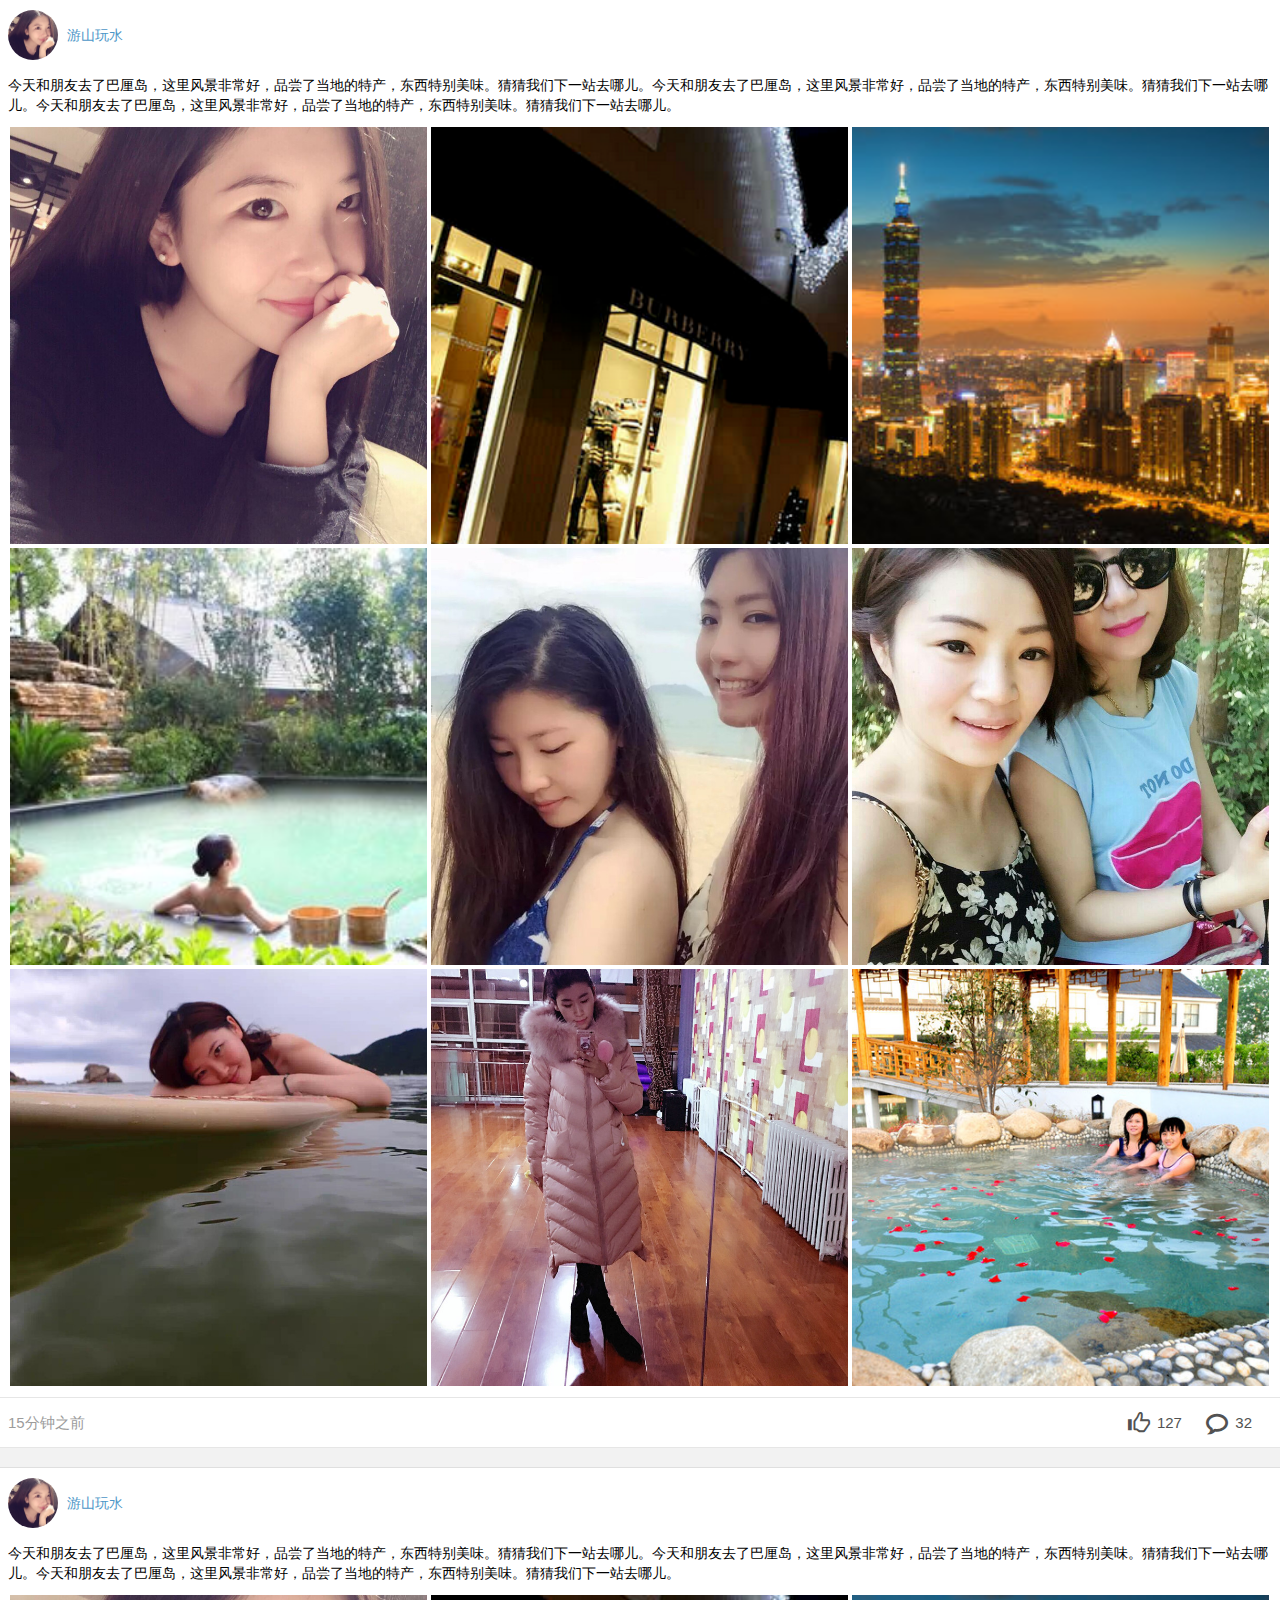
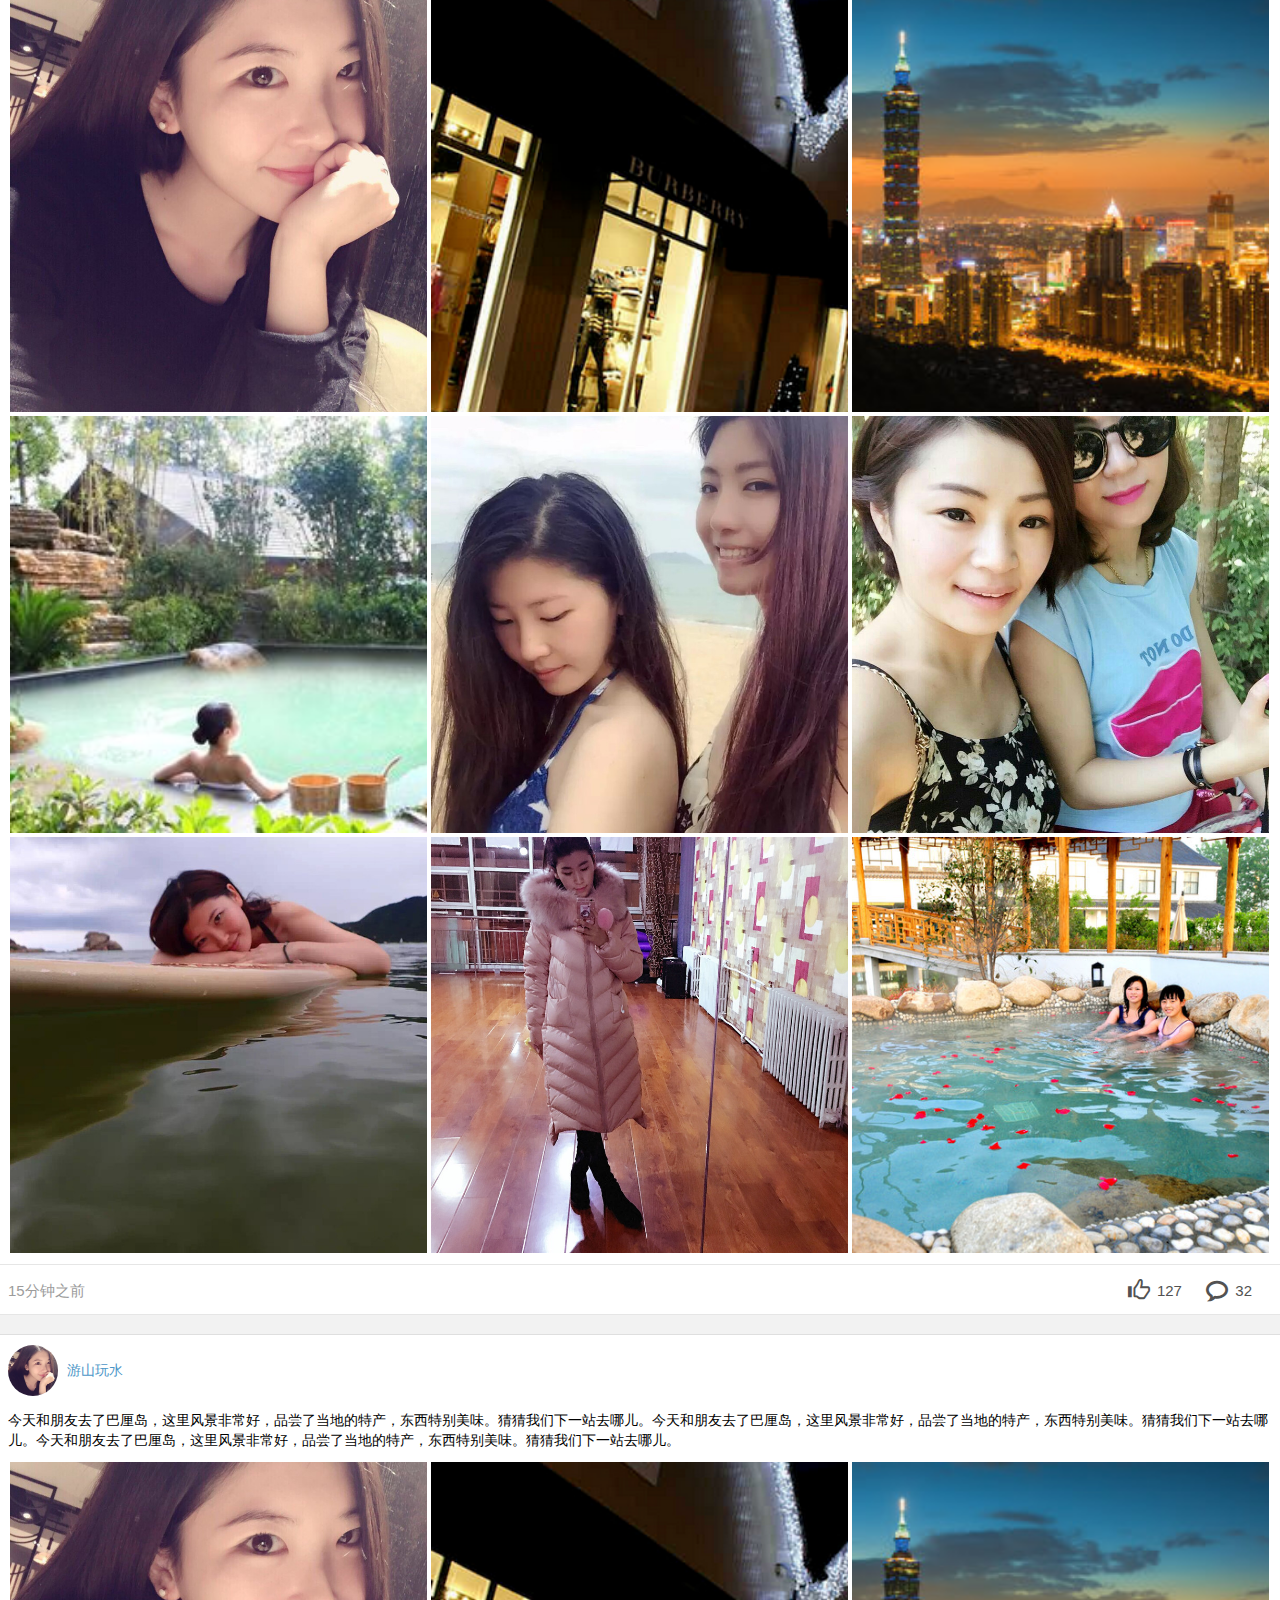
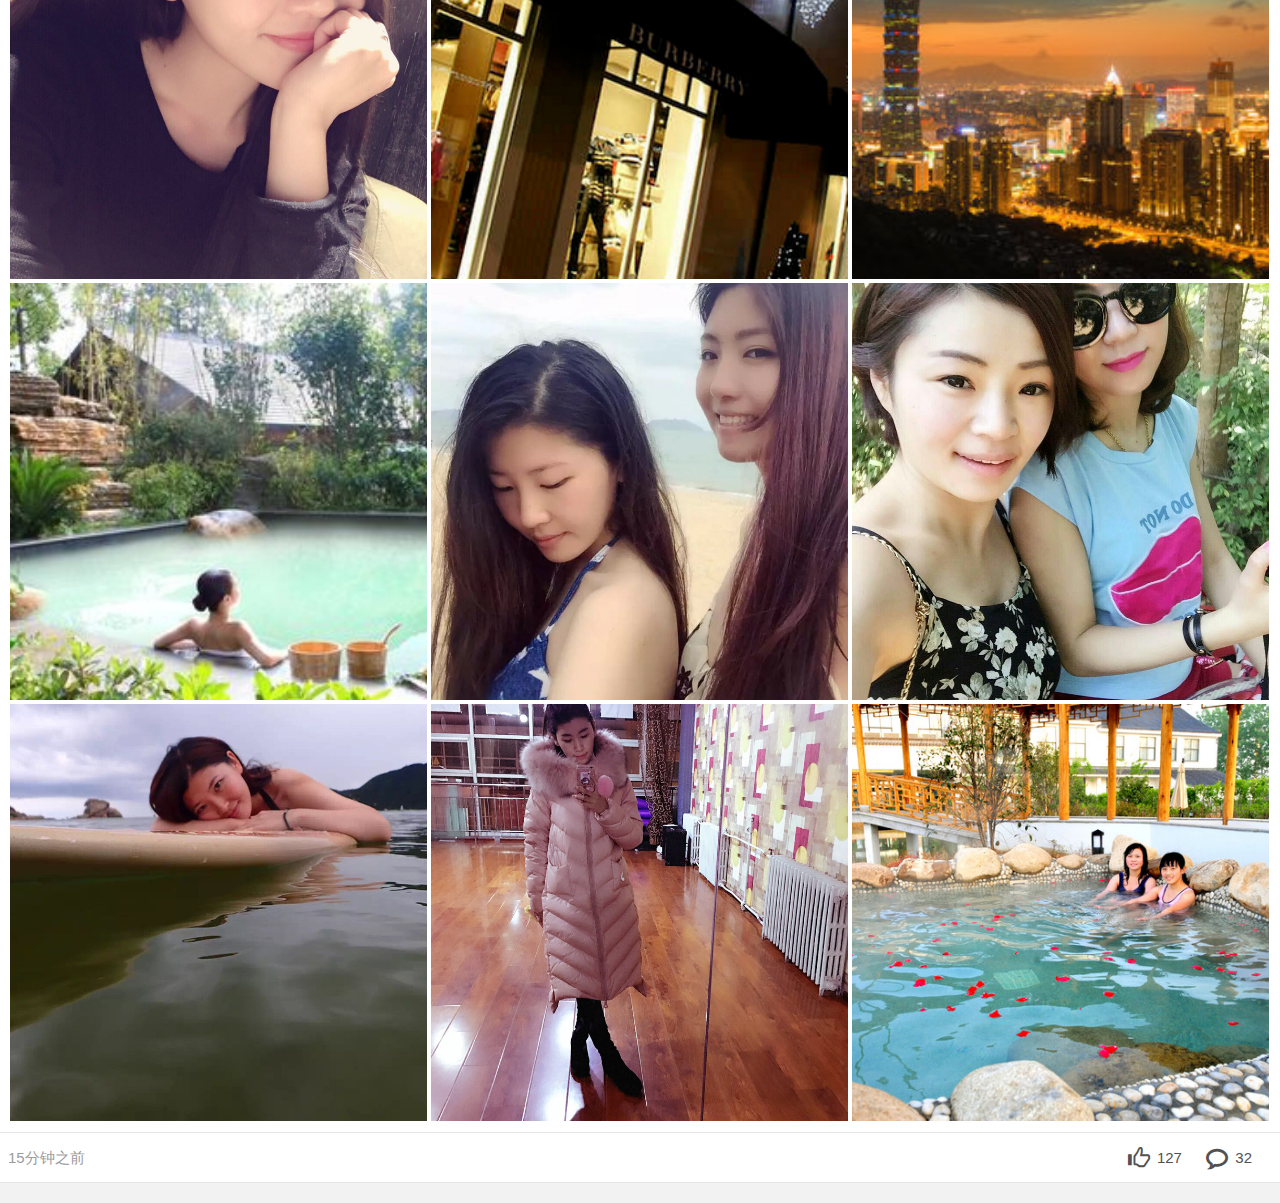
<file: page/index/index.html>
<!DOCTYPE html>
<html lang="en">
<head>
	<meta charset="UTF-8">
	<title>Document</title>
	<meta name="viewport" id="viewport" content="width=device-width,initial-scale=1.0, minimum-scale=1.0, maximum-scale=1.0, user-scalable=no">
	<link rel="stylesheet" type="text/css" href="../../css/style.css">
	<link rel="stylesheet" type="text/css" href="../../css/index/index.css">
</head>
<body style="background-color: #F2F2F2">
	<div class="row line-top content">
		<div class="content1 row">
			<a class="user left">
				<img src="../../img/index/cache/human.png" class="img round">
				<div class="nickname">
					<span>游山玩水</span>
				</div>
			</a>
		</div>
		<div class="content2">
			<p>今天和朋友去了巴厘岛，这里风景非常好，品尝了当地的特产，东西特别美味。猜猜我们下一站去哪儿。今天和朋友去了巴厘岛，这里风景非常好，品尝了当地的特产，东西特别美味。猜猜我们下一站去哪儿。今天和朋友去了巴厘岛，这里风景非常好，品尝了当地的特产，东西特别美味。猜猜我们下一站去哪儿。</p>
		</div>
		<div class="content3">
			<ul class="figure-list">
				<li>
					<div style="background-image:url('../../img/index/cache/1.png')">
					</div>
				</li>
				<li>
					<div style="background-image:url('../../img/index/cache/2.png')">
					</div>
				</li>
				<li>
					<div style="background-image:url('../../img/index/cache/3.png')">
					</div>
				</li>
				<li>
					<div style="background-image:url('../../img/index/cache/4.png')">
					</div>
				</li>
				<li>
					<div style="background-image:url('../../img/index/cache/5.png')">
					</div>
				</li>
				<li>
					<div style="background-image:url('../../img/index/cache/6.png')">
					</div>
				</li>
				<li>
					<div style="background-image:url('../../img/index/cache/7.png')">
					</div>
				</li>
				<li>
					<div style="background-image:url('../../img/index/cache/8.png')">
					</div>
				</li>
				<li>
					<div style="background-image:url('../../img/index/cache/9.png')">
					</div>
				</li>
			</ul>
		</div>
		<div class="row content4 line-top">
			<div class="left text-center"><span class="text">15分钟之前</span></div>
			<div class="text-center right">
				<a href="javascript:void(0)">
					<span class="text glyphicon glyphicon-thumbs-up icon"></span>
					<span class="text">127</span>
				</a>
				<a href="./detail.html">
					<span class="text icon-bubble2 icon"></span>
					<span class="text">32</span>
				</a>
			</div>
		</div>
		<div class="line-top"></div>
	</div>

	<div class="row line-top content">
		<div class="content1 row">
			<a class="user left">
				<img src="../../img/index/cache/human.png" class="img round">
				<div class="nickname">
					<span>游山玩水</span>
				</div>
			</a>
		</div>
		<div class="content2">
			<p>今天和朋友去了巴厘岛，这里风景非常好，品尝了当地的特产，东西特别美味。猜猜我们下一站去哪儿。今天和朋友去了巴厘岛，这里风景非常好，品尝了当地的特产，东西特别美味。猜猜我们下一站去哪儿。今天和朋友去了巴厘岛，这里风景非常好，品尝了当地的特产，东西特别美味。猜猜我们下一站去哪儿。</p>
		</div>
		<div class="content3">
			<ul class="figure-list">
				<li>
					<div style="background-image:url('../../img/index/cache/1.png')">
					</div>
				</li>
				<li>
					<div style="background-image:url('../../img/index/cache/2.png')">
					</div>
				</li>
				<li>
					<div style="background-image:url('../../img/index/cache/3.png')">
					</div>
				</li>
				<li>
					<div style="background-image:url('../../img/index/cache/4.png')">
					</div>
				</li>
				<li>
					<div style="background-image:url('../../img/index/cache/5.png')">
					</div>
				</li>
				<li>
					<div style="background-image:url('../../img/index/cache/6.png')">
					</div>
				</li>
				<li>
					<div style="background-image:url('../../img/index/cache/7.png')">
					</div>
				</li>
				<li>
					<div style="background-image:url('../../img/index/cache/8.png')">
					</div>
				</li>
				<li>
					<div style="background-image:url('../../img/index/cache/9.png')">
					</div>
				</li>
			</ul>
		</div>
		<div class="row content4 line-top">
			<div class="left text-center"><span class="text">15分钟之前</span></div>
			<div class="text-center right">
				<a href="javascript:void(0)">
					<span class="text glyphicon glyphicon-thumbs-up icon"></span>
					<span class="text">127</span>
				</a>
				<a href="./detail.html">
					<span class="text icon-bubble2 icon"></span>
					<span class="text">32</span>
				</a>
			</div>
		</div>
		<div class="line-top"></div>
	</div>

	<div class="row line-top content">
		<div class="content1 row">
			<a class="user left">
				<img src="../../img/index/cache/human.png" class="img round">
				<div class="nickname">
					<span>游山玩水</span>
				</div>
			</a>
		</div>
		<div class="content2">
			<p>今天和朋友去了巴厘岛，这里风景非常好，品尝了当地的特产，东西特别美味。猜猜我们下一站去哪儿。今天和朋友去了巴厘岛，这里风景非常好，品尝了当地的特产，东西特别美味。猜猜我们下一站去哪儿。今天和朋友去了巴厘岛，这里风景非常好，品尝了当地的特产，东西特别美味。猜猜我们下一站去哪儿。</p>
		</div>
		<div class="content3">
			<ul class="figure-list">
				<li>
					<div style="background-image:url('../../img/index/cache/1.png')">
					</div>
				</li>
				<li>
					<div style="background-image:url('../../img/index/cache/2.png')">
					</div>
				</li>
				<li>
					<div style="background-image:url('../../img/index/cache/3.png')">
					</div>
				</li>
				<li>
					<div style="background-image:url('../../img/index/cache/4.png')">
					</div>
				</li>
				<li>
					<div style="background-image:url('../../img/index/cache/5.png')">
					</div>
				</li>
				<li>
					<div style="background-image:url('../../img/index/cache/6.png')">
					</div>
				</li>
				<li>
					<div style="background-image:url('../../img/index/cache/7.png')">
					</div>
				</li>
				<li>
					<div style="background-image:url('../../img/index/cache/8.png')">
					</div>
				</li>
				<li>
					<div style="background-image:url('../../img/index/cache/9.png')">
					</div>
				</li>
			</ul>
		</div>
		<div class="row content4 line-top">
			<div class="left text-center"><span class="text">15分钟之前</span></div>
			<div class="text-center right">
				<a href="javascript:void(0)">
					<span class="text glyphicon glyphicon-thumbs-up icon"></span>
					<span class="text">127</span>
				</a>
				<a href="./detail.html">
					<span class="text icon-bubble2 icon"></span>
					<span class="text">32</span>
				</a>
			</div>
		</div>
		<div class="line-top"></div>
	</div>
</body>
</html>
</file>
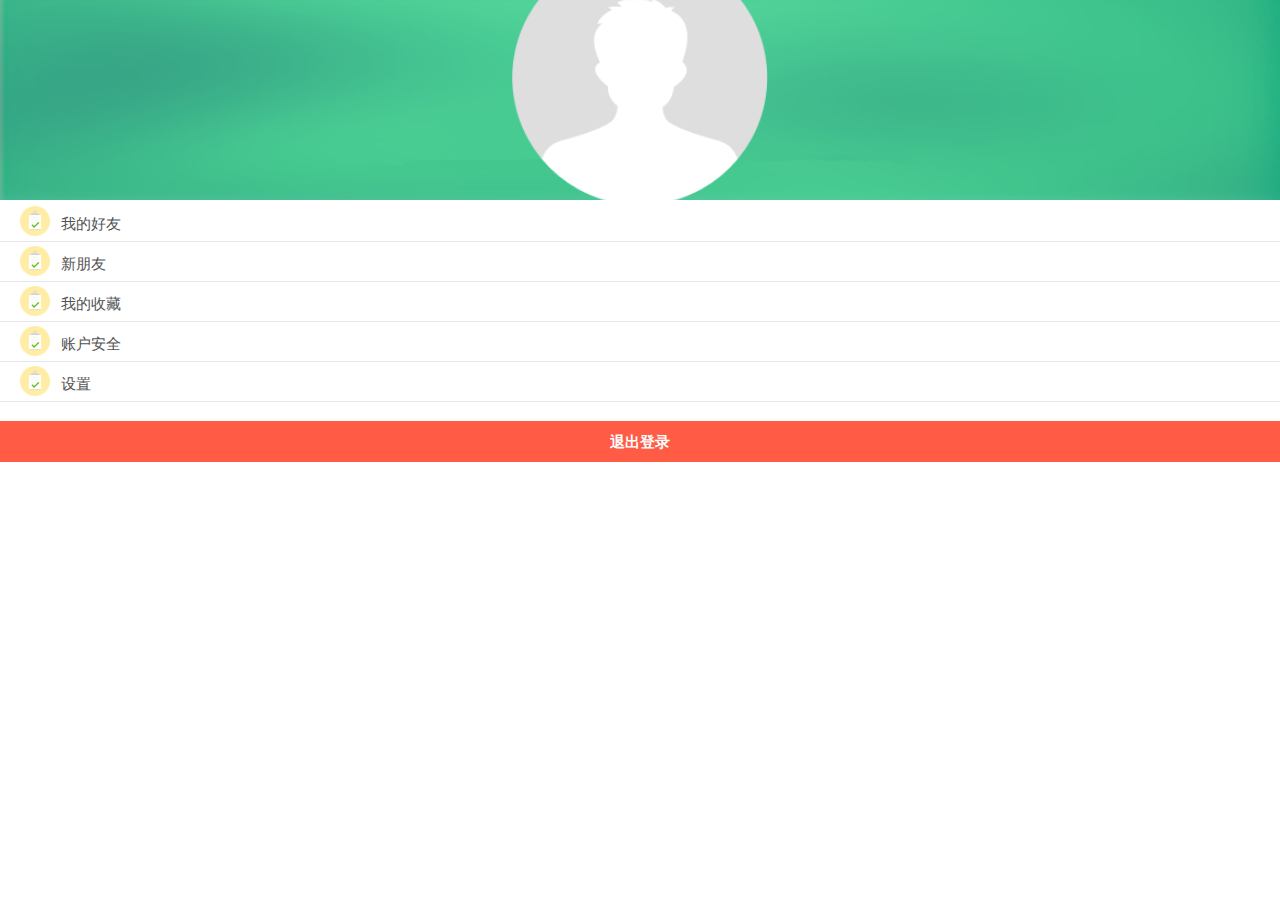
<file: page/mine/index.html>
<!DOCTYPE html>
<html lang="en">
<head>
	<meta charset="UTF-8">
	<title>Document</title>
	<meta http-equiv="pragma" content="no-cache">
	<meta http-equiv="cache-control" content="no-cache">
	<meta http-equiv="expires" content="0">
	<meta name="format-detection" content="telephone=no">
	<meta name="viewport" id="viewport" content="width=device-width,initial-scale=1.0, minimum-scale=1.0, maximum-scale=1.0, user-scalable=no">
	<link rel="stylesheet" type="text/css" href="../../css/style.css">
	<link rel="stylesheet" type="text/css" href="../../css/mine/index.css">
</head>
<body>
	<div class="top width img-line">
		<img src="../../img/mine/bk.png" class="width bk">
		<div class="head">
			<a href="./login.html" class="highlight-none">
				<img src="../../img/mine/human.png" class="img">
			</a>
			<p>点击登录，体验更多精彩</p>
		</div>
	</div>
	<div class="column">
		<ul class="nav">
			<li class="line-bottom">
				<img src="../../img/mine/order.png">
				<a href="##" class="text-center"><span class="text">我的好友</span></a>
			</li>
			<li class="line-bottom">
				<img src="../../img/mine/order.png">
				<a href="##" class="text-center"><span class="text">新朋友</span></a>
			</li>
			<li class="line-bottom">
				<img src="../../img/mine/order.png">
				<a href="##" class="text-center"><span class="text">我的收藏</span></a>
			</li>
			<li class="line-bottom">
				<img src="../../img/mine/order.png">
				<a href="##" class="text-center"><span class="text">账户安全</span></a>
			</li>
			<li class="line-bottom">
				<img src="../../img/mine/order.png">
				<a href="##" class="text-center"><span class="text">设置</span></a>
			</li>
		</ul>
	</div>
	<div class="loginout width">
		退出登录
	</div>
</body>
	<script type="text/javascript">
		document.body.addEventListener('touchstart', function () { }); 
	</script>
</html>
</file>
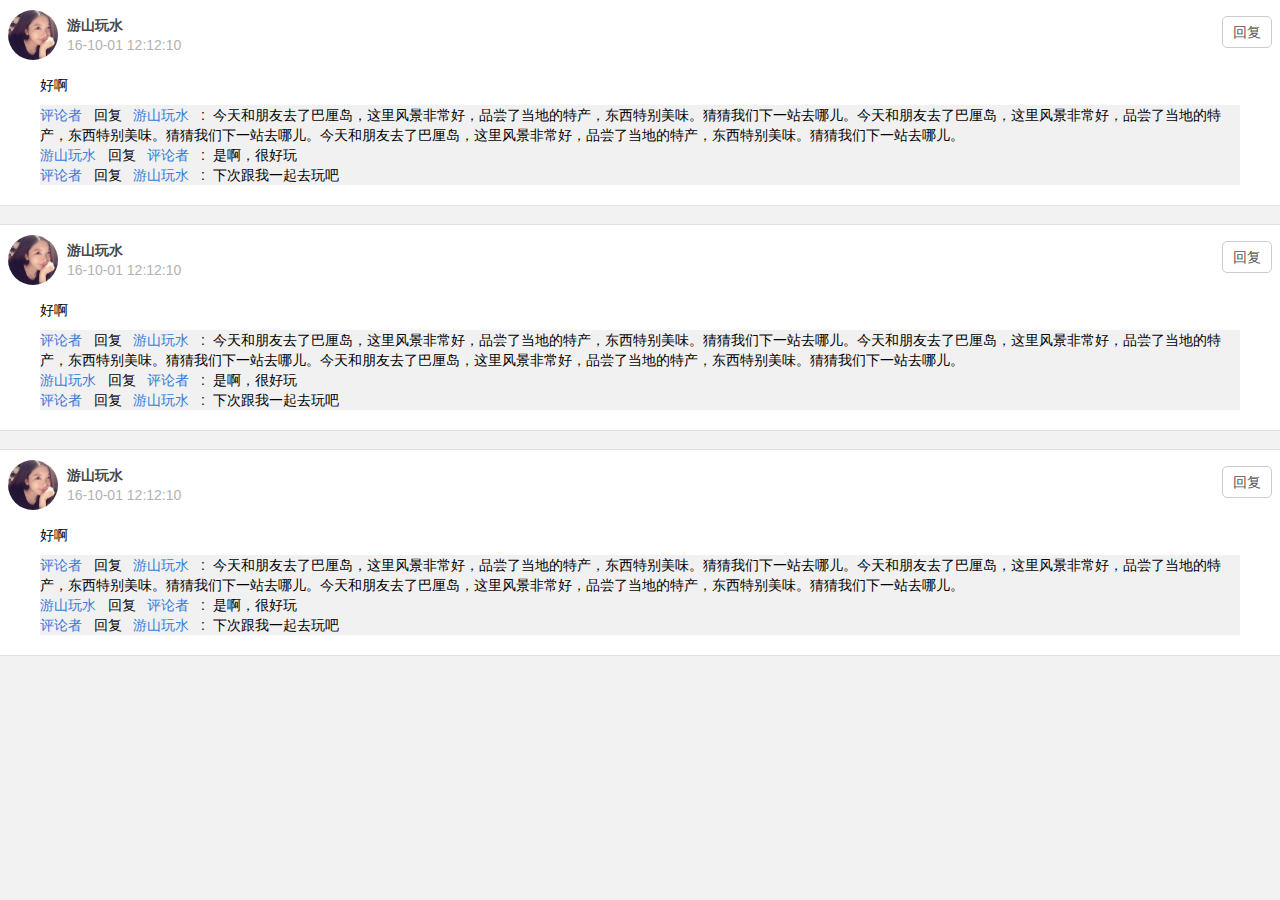
<file: page/news/index.html>
<!DOCTYPE html>
<html lang="en">
<head>
	<meta charset="UTF-8">
	<title>Document</title>
	<meta name="viewport" id="viewport" content="width=device-width,initial-scale=1.0, minimum-scale=1.0, maximum-scale=1.0, user-scalable=no">
	<link rel="stylesheet" type="text/css" href="../../css/style.css">
	<link rel="stylesheet" type="text/css" href="../../css/index/index.css">
	<link rel="stylesheet" type="text/css" href="../../css/news/index.css">
</head>
<body style="background-color: #F2F2F2">
	<div class="row line-top content">
		<div class="content1 row">
			<a class="user left">
				<img src="../../img/index/cache/human.png" class="img round">
				<div class="nickname">
					<span>
						<name>游山玩水</name>
						<br>
						<time>16-10-01&nbsp;12:12:10</time>
					</span>
				</div>
			</a>
			<a class="right huifu">
				回复
			</a>
		</div>
		<div class="content2">
			<p>
				好啊
			</p>
			<div class="child-pinglun">
				<div class="row">
					<a href="javascript:void(0)">评论者</a>
					&nbsp;&nbsp;回复&nbsp;&nbsp;
					<a href="javascript:void(0)">游山玩水</a>
					&nbsp;&nbsp;:&nbsp;&nbsp;今天和朋友去了巴厘岛，这里风景非常好，品尝了当地的特产，东西特别美味。猜猜我们下一站去哪儿。今天和朋友去了巴厘岛，这里风景非常好，品尝了当地的特产，东西特别美味。猜猜我们下一站去哪儿。今天和朋友去了巴厘岛，这里风景非常好，品尝了当地的特产，东西特别美味。猜猜我们下一站去哪儿。
				</div>
				<div class="row">
					<a href="javascript:void(0)">游山玩水</a>
					&nbsp;&nbsp;回复&nbsp;&nbsp;
					<a href="javascript:void(0)">评论者</a>
					&nbsp;&nbsp;:&nbsp;&nbsp;是啊，很好玩
				</div>
				<div class="row">
					<a href="javascript:void(0)">评论者</a>
					&nbsp;&nbsp;回复&nbsp;&nbsp;
					<a href="javascript:void(0)">游山玩水</a>
					&nbsp;&nbsp;:&nbsp;&nbsp;下次跟我一起去玩吧
				</div>
			</div>
		</div>
	</div>
	<div class="line-bottom fg"></div>

	<div class="row line-top content">
		<div class="content1 row">
			<a class="user left">
				<img src="../../img/index/cache/human.png" class="img round">
				<div class="nickname">
					<span>
						<name>游山玩水</name>
						<br>
						<time>16-10-01&nbsp;12:12:10</time>
					</span>
				</div>
			</a>
			<a class="right huifu">
				回复
			</a>
		</div>
		<div class="content2">
			<p>
				好啊
			</p>
			<div class="child-pinglun">
				<div class="row">
					<a href="javascript:void(0)">评论者</a>
					&nbsp;&nbsp;回复&nbsp;&nbsp;
					<a href="javascript:void(0)">游山玩水</a>
					&nbsp;&nbsp;:&nbsp;&nbsp;今天和朋友去了巴厘岛，这里风景非常好，品尝了当地的特产，东西特别美味。猜猜我们下一站去哪儿。今天和朋友去了巴厘岛，这里风景非常好，品尝了当地的特产，东西特别美味。猜猜我们下一站去哪儿。今天和朋友去了巴厘岛，这里风景非常好，品尝了当地的特产，东西特别美味。猜猜我们下一站去哪儿。
				</div>
				<div class="row">
					<a href="javascript:void(0)">游山玩水</a>
					&nbsp;&nbsp;回复&nbsp;&nbsp;
					<a href="javascript:void(0)">评论者</a>
					&nbsp;&nbsp;:&nbsp;&nbsp;是啊，很好玩
				</div>
				<div class="row">
					<a href="javascript:void(0)">评论者</a>
					&nbsp;&nbsp;回复&nbsp;&nbsp;
					<a href="javascript:void(0)">游山玩水</a>
					&nbsp;&nbsp;:&nbsp;&nbsp;下次跟我一起去玩吧
				</div>
			</div>
		</div>
	</div>
	<div class="line-bottom fg"></div>

	<div class="row line-top content">
		<div class="content1 row">
			<a class="user left">
				<img src="../../img/index/cache/human.png" class="img round">
				<div class="nickname">
					<span>
						<name>游山玩水</name>
						<br>
						<time>16-10-01&nbsp;12:12:10</time>
					</span>
				</div>
			</a>
			<a class="right huifu">
				回复
			</a>
		</div>
		<div class="content2">
			<p>
				好啊
			</p>
			<div class="child-pinglun">
				<div class="row">
					<a href="javascript:void(0)">评论者</a>
					&nbsp;&nbsp;回复&nbsp;&nbsp;
					<a href="javascript:void(0)">游山玩水</a>
					&nbsp;&nbsp;:&nbsp;&nbsp;今天和朋友去了巴厘岛，这里风景非常好，品尝了当地的特产，东西特别美味。猜猜我们下一站去哪儿。今天和朋友去了巴厘岛，这里风景非常好，品尝了当地的特产，东西特别美味。猜猜我们下一站去哪儿。今天和朋友去了巴厘岛，这里风景非常好，品尝了当地的特产，东西特别美味。猜猜我们下一站去哪儿。
				</div>
				<div class="row">
					<a href="javascript:void(0)">游山玩水</a>
					&nbsp;&nbsp;回复&nbsp;&nbsp;
					<a href="javascript:void(0)">评论者</a>
					&nbsp;&nbsp;:&nbsp;&nbsp;是啊，很好玩
				</div>
				<div class="row">
					<a href="javascript:void(0)">评论者</a>
					&nbsp;&nbsp;回复&nbsp;&nbsp;
					<a href="javascript:void(0)">游山玩水</a>
					&nbsp;&nbsp;:&nbsp;&nbsp;下次跟我一起去玩吧
				</div>
			</div>
		</div>
	</div>
	<div class="line-bottom fg"></div>
</body>
</html>
</file>
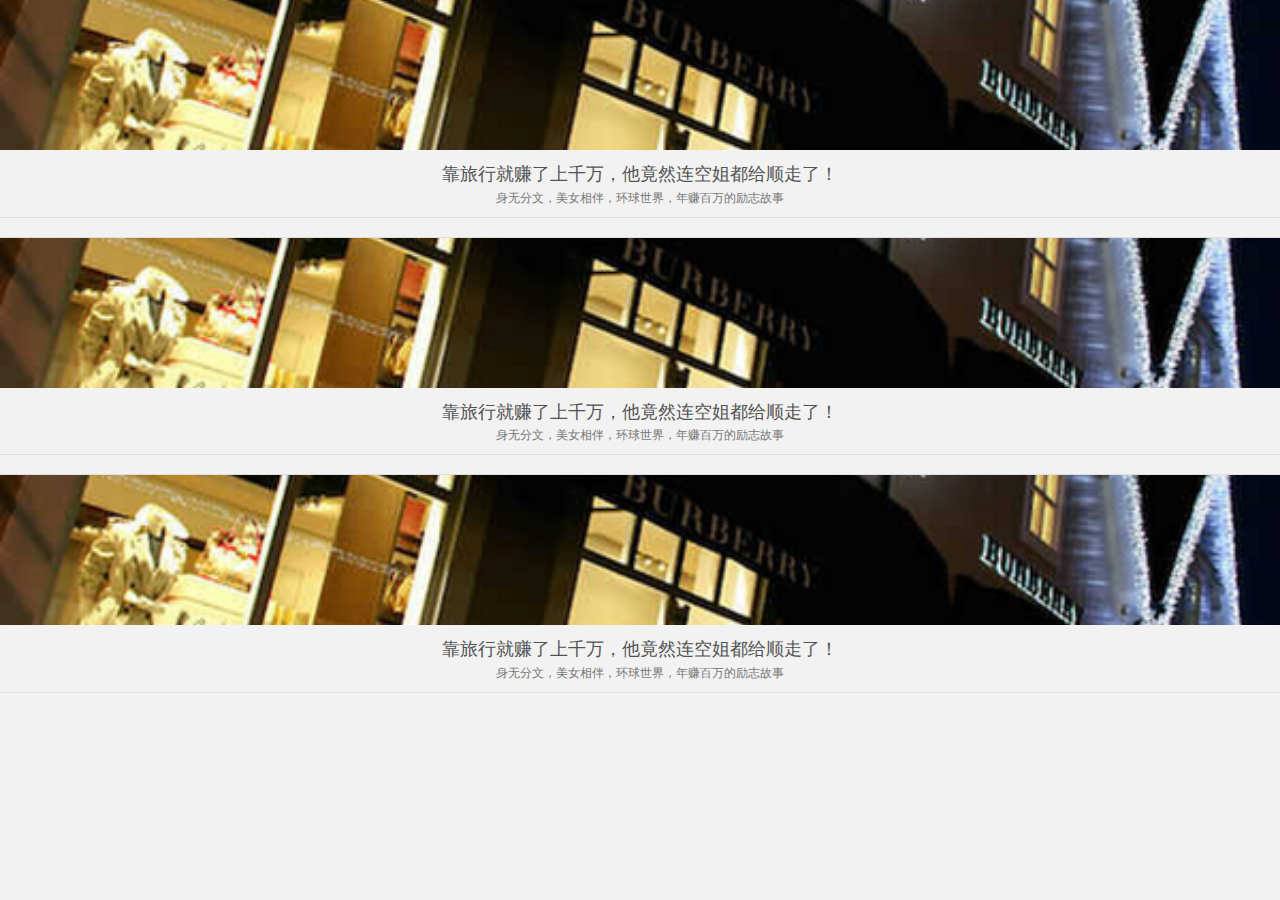
<file: page/zixun/index.html>
<!DOCTYPE html>
<html lang="en">
<head>
	<meta charset="UTF-8">
	<title>Document</title>
	<meta name="viewport" id="viewport" content="width=device-width,initial-scale=1.0, minimum-scale=1.0, maximum-scale=1.0, user-scalable=no">
	<link rel="stylesheet" type="text/css" href="../../css/style.css">
	<link rel="stylesheet" type="text/css" href="../../css/zixun/index.css">
</head>
<body style="background-color: #F2F2F2">
	<a href="./content.html" class="row content line-top">
		<div class="title-img" style="background-image: url('../../img/zixun/cache/1.png');"></div>
		<h4 class="title">靠旅行就赚了上千万，他竟然连空姐都给顺走了！<small>
		<p>身无分文，美女相伴，环球世界，年赚百万的励志故事</p></small></h4>
		<div class="line-top"></div>
	</a>

	<a href="./content.html" class="row content line-top">
		<div class="title-img" style="background-image: url('../../img/zixun/cache/1.png');"></div>
		<h4 class="title">靠旅行就赚了上千万，他竟然连空姐都给顺走了！<small>
		<p>身无分文，美女相伴，环球世界，年赚百万的励志故事</p></small></h4>
		<div class="line-top"></div>
	</a>

	<a href="./content.html" class="row content line-top">
		<div class="title-img" style="background-image: url('../../img/zixun/cache/1.png');"></div>
		<h4 class="title">靠旅行就赚了上千万，他竟然连空姐都给顺走了！<small>
		<p>身无分文，美女相伴，环球世界，年赚百万的励志故事</p></small></h4>
		<div class="line-top"></div>
	</a>
</body>
</html>
</file>
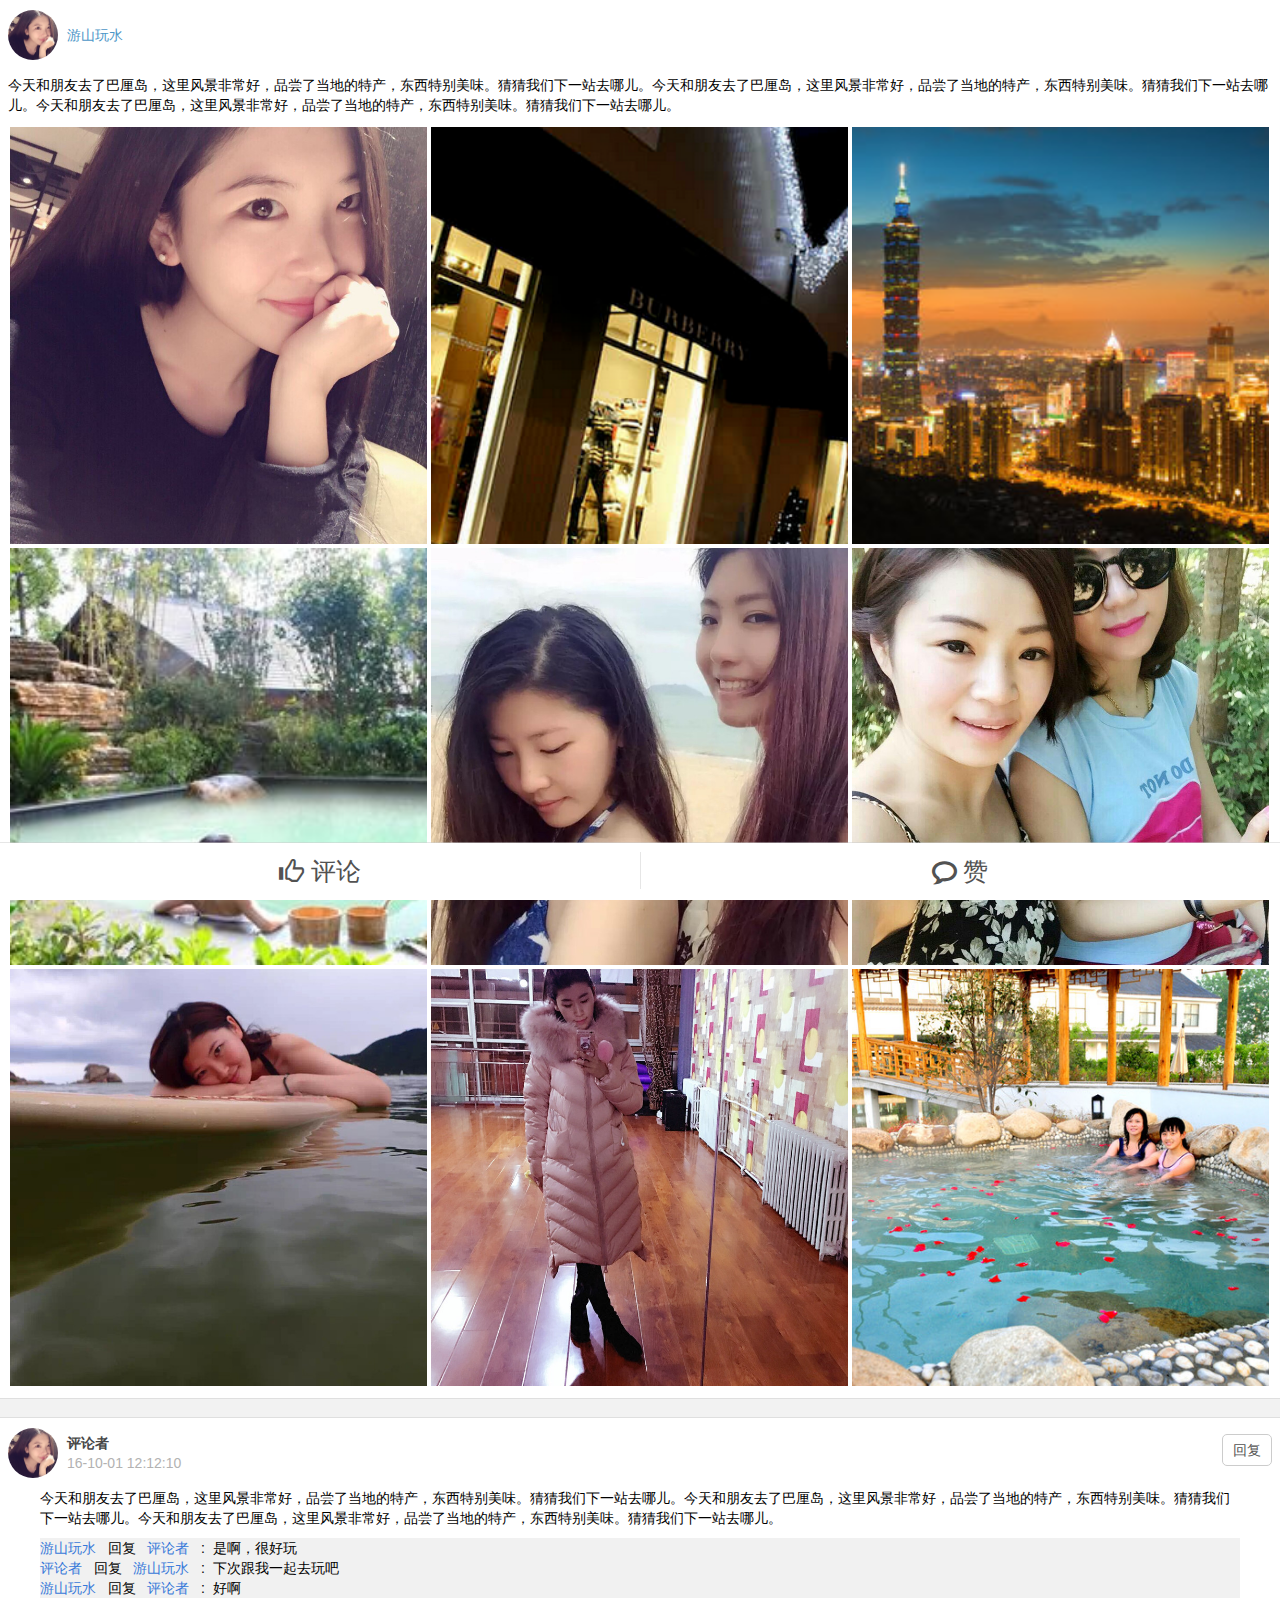
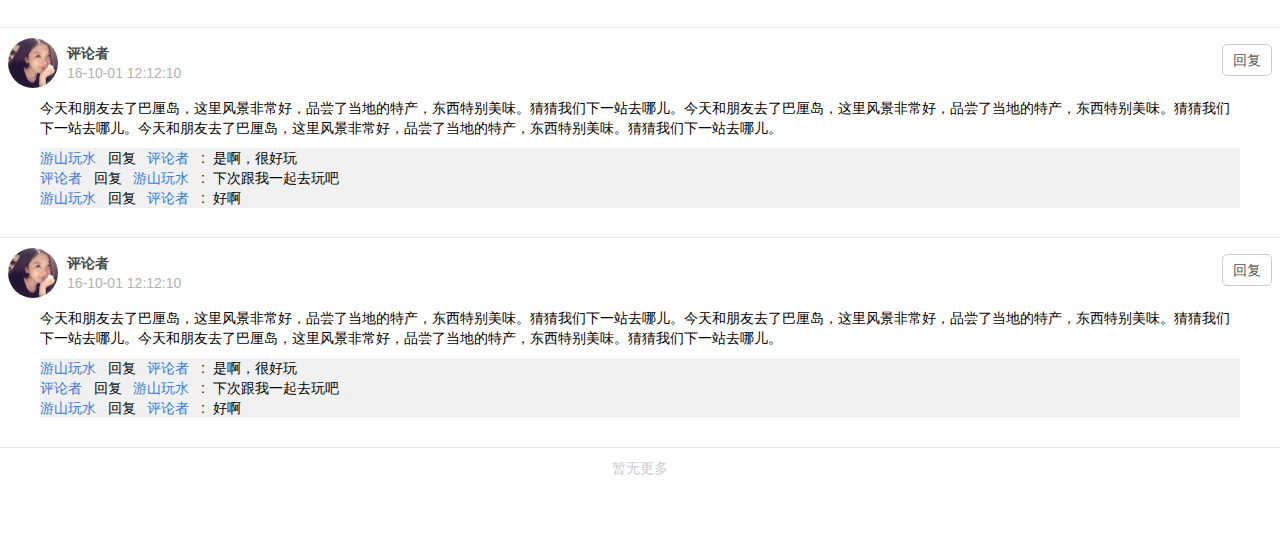
<file: page/index/detail.html>
<!DOCTYPE html>
<html lang="en">
<head>
	<meta charset="UTF-8">
	<title>Document</title>
	<meta name="viewport" id="viewport" content="width=device-width,initial-scale=1.0, minimum-scale=1.0, maximum-scale=1.0, user-scalable=no">
	<link rel="stylesheet" type="text/css" href="../../css/style.css">
	<link rel="stylesheet" type="text/css" href="../../css/index/index.css">
	<link rel="stylesheet" type="text/css" href="../../css/index/detail.css"></head>
<body style="background-color: #F2F2F2">
	<div class="row line-bottom content">
		<div class="content1 row">
			<a class="user left">
				<img src="../../img/index/cache/human.png" class="img round">
				<div class="nickname">
					<span>游山玩水</span>
				</div>
			</a>
		</div>
		<div class="content2">
			<p>
				今天和朋友去了巴厘岛，这里风景非常好，品尝了当地的特产，东西特别美味。猜猜我们下一站去哪儿。今天和朋友去了巴厘岛，这里风景非常好，品尝了当地的特产，东西特别美味。猜猜我们下一站去哪儿。今天和朋友去了巴厘岛，这里风景非常好，品尝了当地的特产，东西特别美味。猜猜我们下一站去哪儿。
			</p>
		</div>
		<div class="content3">
			<ul class="figure-list">
				<li>
					<div style="background-image:url('../../img/index/cache/1.png')"></div>
				</li>
				<li>
					<div style="background-image:url('../../img/index/cache/2.png')"></div>
				</li>
				<li>
					<div style="background-image:url('../../img/index/cache/3.png')"></div>
				</li>
				<li>
					<div style="background-image:url('../../img/index/cache/4.png')"></div>
				</li>
				<li>
					<div style="background-image:url('../../img/index/cache/5.png')"></div>
				</li>
				<li>
					<div style="background-image:url('../../img/index/cache/6.png')"></div>
				</li>
				<li>
					<div style="background-image:url('../../img/index/cache/7.png')"></div>
				</li>
				<li>
					<div style="background-image:url('../../img/index/cache/8.png')"></div>
				</li>
				<li>
					<div style="background-image:url('../../img/index/cache/9.png')"></div>
				</li>
			</ul>
		</div>
	</div>
	<div class="row line-top pinglun-column">
		<div class="content1 row">
			<a class="user left">
				<img src="../../img/index/cache/human.png" class="img round">
				<div class="nickname">
					<span>
						<name>评论者</name>
						<br>
						<time>16-10-01&nbsp;12:12:10</time>
					</span>
				</div>
			</a>
			<a href="javascript:void(0)" class="right huifu">回复</a>
		</div>
		<div class="pinglun">
			<p>
				今天和朋友去了巴厘岛，这里风景非常好，品尝了当地的特产，东西特别美味。猜猜我们下一站去哪儿。今天和朋友去了巴厘岛，这里风景非常好，品尝了当地的特产，东西特别美味。猜猜我们下一站去哪儿。今天和朋友去了巴厘岛，这里风景非常好，品尝了当地的特产，东西特别美味。猜猜我们下一站去哪儿。
			</p>
			<div class="child-pinglun">
				<div class="row">
					<a href="javascript:void(0)">游山玩水</a>
					&nbsp;&nbsp;回复&nbsp;&nbsp;
					<a href="javascript:void(0)">评论者</a>
					&nbsp;&nbsp;:&nbsp;&nbsp;是啊，很好玩
				</div>
				<div class="row">
					<a href="javascript:void(0)">评论者</a>
					&nbsp;&nbsp;回复&nbsp;&nbsp;
					<a href="javascript:void(0)">游山玩水</a>
					&nbsp;&nbsp;:&nbsp;&nbsp;下次跟我一起去玩吧
				</div>
				<div class="row">
					<a href="javascript:void(0)">游山玩水</a>
					&nbsp;&nbsp;回复&nbsp;&nbsp;
					<a href="javascript:void(0)">评论者</a>
					&nbsp;&nbsp;:&nbsp;&nbsp;好啊
				</div>
			</div>
		</div>
	</div>
	<div class="row line-top pinglun-column">
		<div class="content1 row">
			<a class="user left">
				<img src="../../img/index/cache/human.png" class="img round">
				<div class="nickname">
					<span>
						<name>评论者</name>
						<br>
						<time>16-10-01&nbsp;12:12:10</time>
					</span>
				</div>
			</a>
			<a href="javascript:void(0)" class="right huifu">回复</a>
		</div>
		<div class="pinglun">
			<p>
				今天和朋友去了巴厘岛，这里风景非常好，品尝了当地的特产，东西特别美味。猜猜我们下一站去哪儿。今天和朋友去了巴厘岛，这里风景非常好，品尝了当地的特产，东西特别美味。猜猜我们下一站去哪儿。今天和朋友去了巴厘岛，这里风景非常好，品尝了当地的特产，东西特别美味。猜猜我们下一站去哪儿。
			</p>
			<div class="child-pinglun">
				<div class="row">
					<a href="javascript:void(0)">游山玩水</a>
					&nbsp;&nbsp;回复&nbsp;&nbsp;
					<a href="javascript:void(0)">评论者</a>
					&nbsp;&nbsp;:&nbsp;&nbsp;是啊，很好玩
				</div>
				<div class="row">
					<a href="javascript:void(0)">评论者</a>
					&nbsp;&nbsp;回复&nbsp;&nbsp;
					<a href="javascript:void(0)">游山玩水</a>
					&nbsp;&nbsp;:&nbsp;&nbsp;下次跟我一起去玩吧
				</div>
				<div class="row">
					<a href="javascript:void(0)">游山玩水</a>
					&nbsp;&nbsp;回复&nbsp;&nbsp;
					<a href="javascript:void(0)">评论者</a>
					&nbsp;&nbsp;:&nbsp;&nbsp;好啊
				</div>
			</div>
		</div>
	</div>
	<div class="row line-top pinglun-column">
		<div class="content1 row">
			<a class="user left">
				<img src="../../img/index/cache/human.png" class="img round">
				<div class="nickname">
					<span>
						<name>评论者</name>
						<br>
						<time>16-10-01&nbsp;12:12:10</time>
					</span>
				</div>
			</a>
			<a href="javascript:void(0)" class="right huifu">回复</a>
		</div>
		<div class="pinglun">
			<p>
				今天和朋友去了巴厘岛，这里风景非常好，品尝了当地的特产，东西特别美味。猜猜我们下一站去哪儿。今天和朋友去了巴厘岛，这里风景非常好，品尝了当地的特产，东西特别美味。猜猜我们下一站去哪儿。今天和朋友去了巴厘岛，这里风景非常好，品尝了当地的特产，东西特别美味。猜猜我们下一站去哪儿。
			</p>
			<div class="child-pinglun">
				<div class="row">
					<a href="javascript:void(0)">游山玩水</a>
					&nbsp;&nbsp;回复&nbsp;&nbsp;
					<a href="javascript:void(0)">评论者</a>
					&nbsp;&nbsp;:&nbsp;&nbsp;是啊，很好玩
				</div>
				<div class="row">
					<a href="javascript:void(0)">评论者</a>
					&nbsp;&nbsp;回复&nbsp;&nbsp;
					<a href="javascript:void(0)">游山玩水</a>
					&nbsp;&nbsp;:&nbsp;&nbsp;下次跟我一起去玩吧
				</div>
				<div class="row">
					<a href="javascript:void(0)">游山玩水</a>
					&nbsp;&nbsp;回复&nbsp;&nbsp;
					<a href="javascript:void(0)">评论者</a>
					&nbsp;&nbsp;:&nbsp;&nbsp;好啊
				</div>
			</div>
		</div>
	</div>
	<div class="pre-bottom row line-top">暂无更多</div>
	<div class="bottom row line-top">
		<a href="javascript:void(0)" class="col-5">
			<span class="text glyphicon glyphicon-thumbs-up icon"></span>
			<span class="text">评论</span>
		</a>
		<a href="javascript:void(0)" class="col-5 line-left">
			<span class="text icon-bubble2 icon"></span>
			<span class="text">赞</span>
		</a>
	</div>
</body>
</html>
</file>
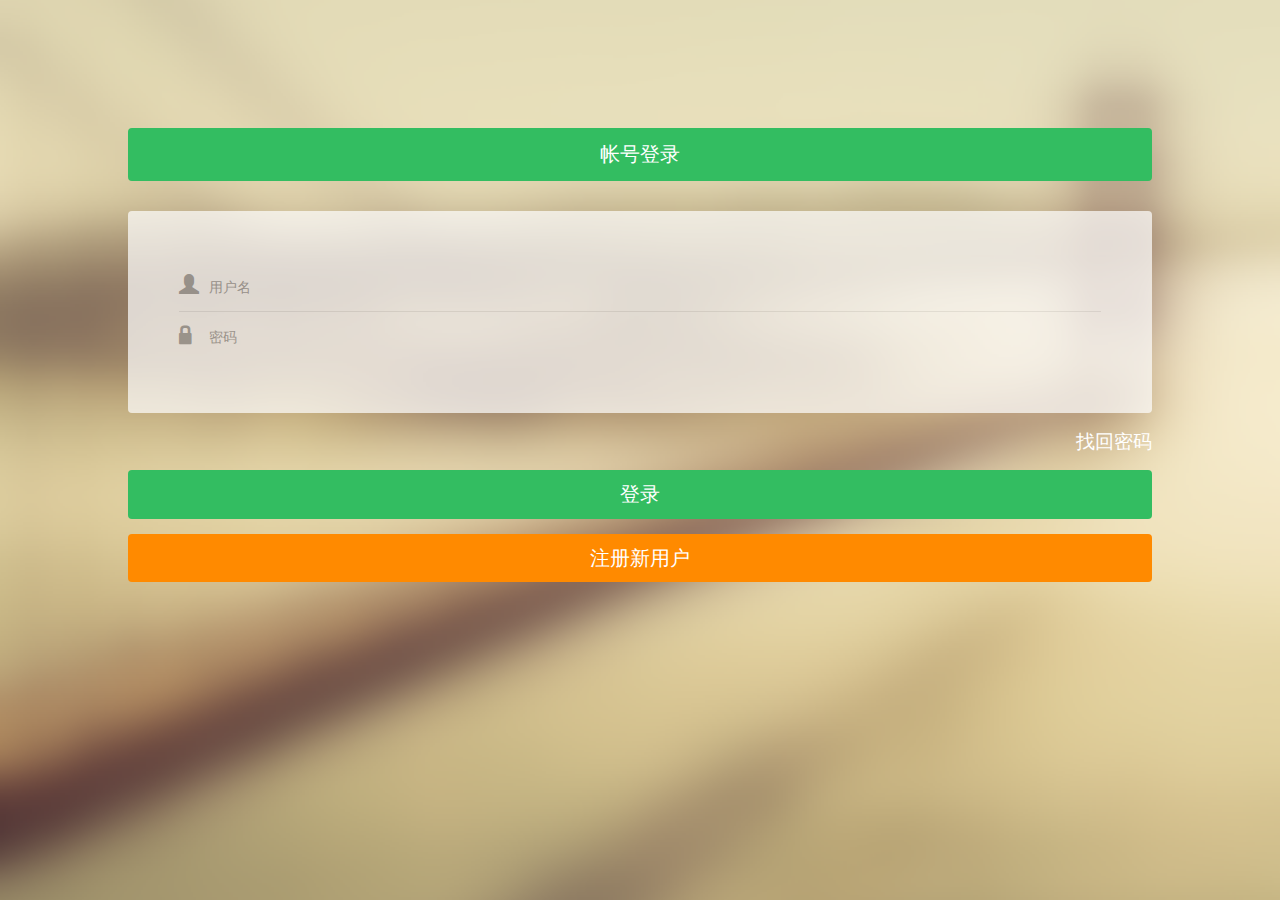
<file: page/mine/login.html>
<!DOCTYPE html>
<html lang="en">
<head>
	<meta charset="UTF-8">
	<title>用户登录</title>
	<meta http-equiv="pragma" content="no-cache">
	<meta http-equiv="cache-control" content="no-cache">
	<meta http-equiv="expires" content="0">
	<meta name="format-detection" content="telephone=no">
	<meta name="viewport" id="viewport" content="width=device-width,initial-scale=1.0, minimum-scale=1.0, maximum-scale=1.0, user-scalable=no">
	<link rel="stylesheet" type="text/css" href="../../css/style.css">
	<link rel="stylesheet" type="text/css" href="../../css/mine/login.css">
</head>
<body>
	<div class="contain width">
		<div class="select width">
			<div class="width zhanghao selected">帐号登录</div>
			<!-- <div class="col-5 dongtai">动态密码登录</div> -->
		</div>
		<div class="form">
			<form action="">
				<div class="form-bk">
					<div class="form-group row">
						<input type="text" class="form-control input-border-none" placeholder="用户名">
						<span class="glyphicon glyphicon-user icon"></span>
					</div>
					<div class="line-top width"></div>
					<div class="form-group row">
						<input type="password" class="form-control input-border-none" placeholder="密码">
						<span class="icon-lock icon"></span>
					</div>
				</div>
				<div class="form-group row">
					<a href="##" class="find">找回密码</a>
				</div>
				<div class="form-group row">
					<input type="submit" class="form-control input-border-none" value="登录">
				</div>
				<div class="form-group row">
					<input type="button" class="form-control input-border-none add" value="注册新用户">
				</div>
			</form>
		</div>
	</div>
</body>
	<script type="text/javascript">
		document.body.addEventListener('touchstart', function () { }); 
	</script>
</html>
</file>
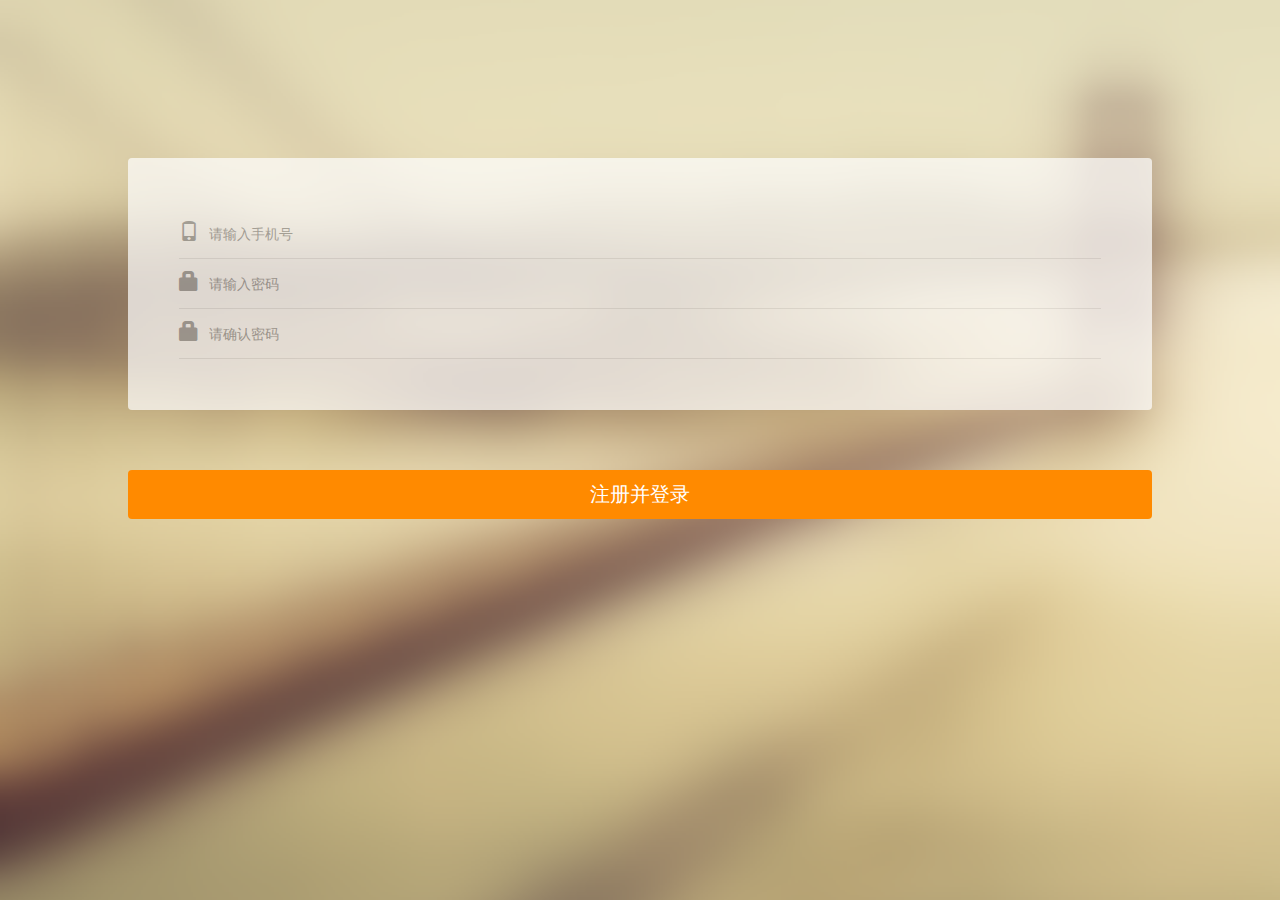
<file: page/mine/register.html>
<!DOCTYPE html>
<html lang="en">
<head>
	<meta charset="UTF-8">
	<title>用户登录</title>
	<meta http-equiv="pragma" content="no-cache">
	<meta http-equiv="cache-control" content="no-cache">
	<meta http-equiv="expires" content="0">
	<meta name="format-detection" content="telephone=no">
	<meta name="viewport" id="viewport" content="width=device-width,initial-scale=1.0, minimum-scale=1.0, maximum-scale=1.0, user-scalable=no">
	<link rel="stylesheet" type="text/css" href="../../css/style.css">
	<link rel="stylesheet" type="text/css" href="../../css/mine/login.css"></head>
<body>
	<div class="contain width">
		<div class="form">
			<form action="">
				<div class="form-bk">
					<div class="form-group row">
						<input type="text" class="form-control input-border-none" placeholder="请输入手机号">
						<span class="glyphicon glyphicon-phone icon"></span>
					</div>
					<div class="line-top width"></div>
					<div class="form-group row">
						<input type="password" class="form-control input-border-none" placeholder="请输入密码">
						<span class="glyphicon glyphicon-lock icon"></span>
					</div>
					<div class="line-top width"></div>
					<div class="form-group row">
						<input type="password" class="form-control input-border-none" placeholder="请确认密码">
						<span class="glyphicon glyphicon-lock icon"></span>
					</div>
					<div class="line-top width"></div>
				</div>
				<div class="form-group row" style="margin-top: 60px;">
					<input type="button" class="form-control input-border-none add" value="注册并登录">
				</div>
			</form>
		</div>
	</div>
</body>
	<script type="text/javascript">
		document.body.addEventListener('touchstart', function () { }); 
	</script>
</html>
</file>
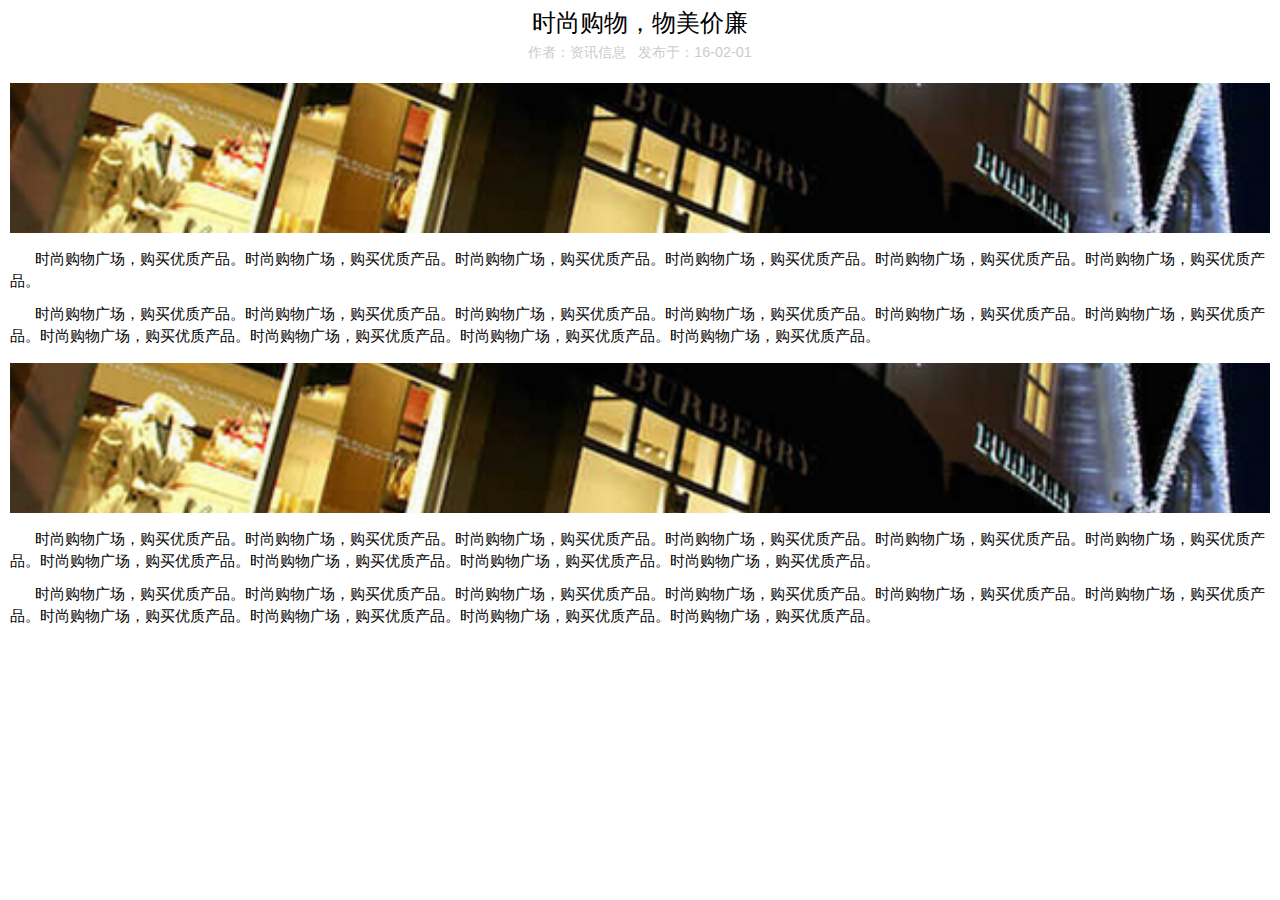
<file: page/zixun/content.html>
<!DOCTYPE html>
<html lang="en">
<head>
	<meta charset="UTF-8">
	<title>Document</title>
	<meta name="viewport" id="viewport" content="width=device-width,initial-scale=1.0, minimum-scale=1.0, maximum-scale=1.0, user-scalable=no">
	<link rel="stylesheet" type="text/css" href="../../css/style.css">
	<link rel="stylesheet" type="text/css" href="../../css/zixun/content.css">
</head>
<body>
	<div class="content">
		<h3 class="title">时尚购物，物美价廉<br><small>作者：资讯信息&nbsp;&nbsp;&nbsp;发布于：16-02-01</small></h3>
		<div class="img" style="background-image: url('../../img/zixun/cache/1.png');"></div>
		<p>&nbsp;&nbsp;&nbsp;&nbsp;&nbsp;&nbsp;时尚购物广场，购买优质产品。时尚购物广场，购买优质产品。时尚购物广场，购买优质产品。时尚购物广场，购买优质产品。时尚购物广场，购买优质产品。时尚购物广场，购买优质产品。</p>
		<p>&nbsp;&nbsp;&nbsp;&nbsp;&nbsp;&nbsp;时尚购物广场，购买优质产品。时尚购物广场，购买优质产品。时尚购物广场，购买优质产品。时尚购物广场，购买优质产品。时尚购物广场，购买优质产品。时尚购物广场，购买优质产品。时尚购物广场，购买优质产品。时尚购物广场，购买优质产品。时尚购物广场，购买优质产品。时尚购物广场，购买优质产品。</p>
		<div class="img" style="background-image: url('../../img/zixun/cache/1.png');"></div>
		<p>&nbsp;&nbsp;&nbsp;&nbsp;&nbsp;&nbsp;时尚购物广场，购买优质产品。时尚购物广场，购买优质产品。时尚购物广场，购买优质产品。时尚购物广场，购买优质产品。时尚购物广场，购买优质产品。时尚购物广场，购买优质产品。时尚购物广场，购买优质产品。时尚购物广场，购买优质产品。时尚购物广场，购买优质产品。时尚购物广场，购买优质产品。</p>
		<p>&nbsp;&nbsp;&nbsp;&nbsp;&nbsp;&nbsp;时尚购物广场，购买优质产品。时尚购物广场，购买优质产品。时尚购物广场，购买优质产品。时尚购物广场，购买优质产品。时尚购物广场，购买优质产品。时尚购物广场，购买优质产品。时尚购物广场，购买优质产品。时尚购物广场，购买优质产品。时尚购物广场，购买优质产品。时尚购物广场，购买优质产品。</p>
	</div>
</body>
</html>
</file>
<file: css/style.css>
@charset "UTF-8";
@import url("../fonts/icomoon/style.css");

.alert:before, .container:before, .form-group:before, .nav:before, .progress:before, .row:before, .alert:after, .container:after, .form-group:after, .nav:after, .progress:after, .row:after {
	display: table;
	content: "";
	clear: both
}
.alert {
	width: 100%;
	padding: 15px;
	border-radius: 4px;
	border: 1px solid transparent;
	position: relative
}
.alert-close {
	position: absolute;
	top: 3px;
	right: 6px;
	cursor: pointer
}
.alert-red {
	color: #a94442;
	background-color: #f2dede;
	border-color: #ebccd1
}
.alert-green {
	color: #3c763d;
	background-color: #dff0d8;
	border-color: #d6e9c6
}
.alert-blue {
	color: #31708f;
	background-color: #d9edf7;
	border-color: #bce8f1
}
.alert-yellow {
	color: #8a6d3b;
	background-color: #fcf8e3;
	border-color: #faebcc
}
.breadcrumb {
	padding: 8px 15px;
	list-style: none;
	background-color: #f5f5f5;
	border-radius: 4px
}
.breadcrumb li {
	display: inline-block
}
.breadcrumb li + li:before {
	padding: 0 5px;
	color: #ccc;
	content: "/"
}
.breadcrumb .active {
	color: #999
}
.btn {
	display: inline-block;
	padding: 6px 12px;
	margin-bottom: 0;
	font-size: 14px;
	font-weight: normal;
	line-height: 1.42857143;
	text-align: center;
	white-space: nowrap;
	vertical-align: middle;
	-ms-touch-action: manipulation;
	cursor: pointer;
	-webkit-user-select: none;
	-moz-user-select: none;
	-ms-user-select: none;
	user-select: none;
	background-image: none;
	border: 1px solid transparent;
	border-radius: 4px
}
.btn:focus, .btn:active:focus, .btn.active:focus, .btn.focus, .btn:active.focus, .btn.active.focus {
	outline: thin dotted;
	outline: 5px auto -webkit-focus-ring-color;
	outline-offset: -2px
}
.btn:focus, .btn.focus {
	color: #333;
	text-decoration: none
}
.btn:active, .btn.active {
	background-image: none;
	outline: 0;
	-webkit-box-shadow: inset 0 3px 5px rgba(0, 0, 0, 0.125);
	box-shadow: inset 0 3px 5px rgba(0, 0, 0, 0.125)
}
.btn.disabled, .btn[disabled], fieldset[disabled] .btn {
	pointer-events: none;
	cursor: not-allowed;
	filter: alpha(opacity=65);
	-webkit-box-shadow: none;
	box-shadow: none;
	opacity: .65
}
.btn-default {
	color: #333;
	background-color: #fff;
	border-color: #ccc
}
.btn-default:focus, .btn-default .focus, .btn-default:active, .btn-default .active {
	color: #333;
	background-color: #e6e6e6;
	border-color: #adadad;
	background-image: none
}
.btn-default .disabled, .disabled .btn-default:active, .disabled .btn-default:focus, .btn-default[disabled], .btn-default[disabled] .btn-default:active, .btn-default[disabled] .btn-default:focus {
	background-color: #fff;
	border-color: #ccc
}
.btn-primary {
	color: #fff;
	background-color: #337ab7;
	border-color: #2e6da4
}
.btn-primary:focus, .btn-primary .focus, .btn-primary:active, .btn-primary .active {
	color: #fff;
	background-color: #286090;
	border-color: #204d74;
	background-image: none
}
.btn-primary[disabled], .btn-primary[disabled] .btn-primary:active, .btn-primary[disabled] .btn-primary:focus {
	background-color: #337ab7;
	border-color: #2e6da4
}
.btn-yellow {
	color: #fff;
	background-color: #f0ad4e;
	border-color: #f0ad4e
}
.btn-yellow:focus, .btn-yellow .focus, .btn-yellow:active, .btn-yellow .active {
	color: #fff;
	background-color: #eea236;
	border-color: #eea236;
	background-image: none
}
.btn-group .btn:not(:first-child):not(:last-child), .btn-group button:not(:first-child):not(:last-child) {
	border-radius: 0;
	border-right-width: 0px
}
.btn-group .btn:last-child, .btn-group button:last-child {
	border-top-left-radius: 0px;
	border-bottom-left-radius: 0px
}
.btn-group .btn:first-child, .btn-group button:first-child {
	border-top-right-radius: 0px;
	border-bottom-right-radius: 0px;
	border-right-width: 0px
}
.btn-group .btn, .btn-group button {
	display: block;
	float: left
}
.btn-group-justified, .group-justified {
	display: table;
	width: 100%;
	table-layout: fixed;
	border-collapse: separate
}
.btn-group-justified .justified, .btn-group-justified .btn, .btn-group-justified .btn-group, .group-justified .justified, .group-justified .btn, .group-justified .btn-group {
	display: table-cell;
	float: none;
	width: 100%
}
.alert:before, .container:before, .form-group:before, .nav:before, .progress:before, .row:before, .alert:after, .container:after, .form-group:after, .nav:after, .progress:after, .row:after {
	display: table;
	content: "";
	clear: both
}
@media all and (min-width:768px) {
	.container {
		margin: 0px auto 0px auto;
		width: 750px
	}
}
@media all and (min-width:992px) {
	.container {
		margin: 0px auto 0px auto;
		width: 970px
	}
}
@media all and (min-width:1200px) {
	.container {
		margin: 0px auto 0px auto;
		width: 1170px
	}
}
.dropdown {
	position: relative
}
.dropdown-menu {
	position: absolute;
	top: 100%;
	left: 0;
	z-index: 1000;
	float: left;
	min-width: 160px;
	padding: 5px 0;
	margin: 2px 0 0;
	font-size: 14px;
	text-align: left;
	list-style: none;
	background-color: #fff;
	-webkit-background-clip: padding-box;
	background-clip: padding-box;
	border: 1px solid #ccc;
	border: 1px solid rgba(0, 0, 0, 0.15);
	border-radius: 4px;
	-webkit-box-shadow: 0 6px 12px rgba(0, 0, 0, 0.175);
	box-shadow: 1px 2px 10px rgba(0, 0, 0, 0.175)
}
.dropdown-menu a {
	display: block;
	padding: 5px 10px 5px 10px
}
.dropdown-menu .divider {
	height: 1px;
	background-color: #ccc;
	margin: 5px 0px 5px 0px
}
.dropdown-header {
	display: block;
	padding: 5px 0px 5px 10px;
	font-size: 12px;
	line-height: 1.42857143;
	color: #999
}
.file {
	position: relative;
	cursor: default
}
.file input[type="file"] {
	position: absolute;
	top: 0px;
	left: 0px;
	height: 100%;
	width: 100%;
	opacity: 0;
	z-index: 10
}
.alert:before, .container:before, .form-group:before, .nav:before, .progress:before, .row:before, .alert:after, .container:after, .form-group:after, .nav:after, .progress:after, .row:after {
	display: table;
	content: "";
	clear: both
}
.form .form-control, .form-horizontal .form-control {
	width: 100%;
	height: 34px;
	padding: 6px 12px;
	font-size: 14px;
	line-height: 1.42857143;
	color: #555;
	display: block;
	background-image: none;
	border: 1px solid #ccc;
	border-radius: 4px;
	-webkit-box-shadow: inset 0 1px 1px rgba(0, 0, 0, 0.075);
	box-shadow: inset 0 1px 1px rgba(0, 0, 0, 0.075);
	-webkit-transition: border-color ease-in-out .15s, -webkit-box-shadow ease-in-out .15s;
	-o-transition: border-color ease-in-out .15s, box-shadow ease-in-out .15s;
	transition: border-color ease-in-out .15s, box-shadow ease-in-out .15s
}
.form .form-control:focus, .form-horizontal .form-control:focus {
	border-color: #66afe9;
	outline: 0;
	-webkit-box-shadow: inset 0 1px 1px rgba(0, 0, 0, 0.075), 0 0 8px rgba(102, 175, 233, 0.6);
	box-shadow: inset 0 1px 1px rgba(0, 0, 0, 0.075), 0 0 8px rgba(102, 175, 233, 0.6)
}
.form-horizontal .control-label {
	padding-top: 7px;
	text-align: right
}
@media (min-width:768px) {
	.form-horizontal .control-label {
		margin-bottom: 0
	}
}
.form-group {
	margin-bottom: 5px
}
.form-group .help {
	color: #666666
}
.radio, .checkbox {
	position: relative;
	display: block
}
.radio, .checkbox-inline, .radio-inline, .checkbox {
	margin-top: 7px
}
.radio label, .checkbox-inline label, .radio-inline label, .checkbox label {
	min-height: 20px;
	padding-left: 20px;
	margin-bottom: 0;
	font-weight: normal;
	cursor: pointer
}
.radio input[type="radio"], .radio-inline input[type="radio"], .checkbox input[type="checkbox"], .checkbox-inline input[type="checkbox"] {
	position: absolute;
	margin-top: 4px;
	margin-left: -20px
}
.has-success .form-control {
	border-color: #3c763d;
	-webkit-box-shadow: inset 0 1px 1px rgba(0, 0, 0, 0.075);
	box-shadow: inset 0 1px 1px rgba(0, 0, 0, 0.075)
}
.has-success .form-control:focus {
	border-color: #2b542c;
	-webkit-box-shadow: inset 0 1px 1px rgba(0, 0, 0, 0.075), 0 0 6px #67b168;
	box-shadow: inset 0 1px 1px rgba(0, 0, 0, 0.075), 0 0 6px #67b168
}
.has-success-span {
	color: #3c763d
}
.has-error .form-control {
	border-color: #a94442;
	-webkit-box-shadow: inset 0 1px 1px rgba(0, 0, 0, 0.075);
	box-shadow: inset 0 1px 1px rgba(0, 0, 0, 0.075)
}
.has-error .form-control:focus {
	border-color: #843534;
	-webkit-box-shadow: inset 0 1px 1px rgba(0, 0, 0, 0.075), 0 0 6px #ce8483;
	box-shadow: inset 0 1px 1px rgba(0, 0, 0, 0.075), 0 0 6px #ce8483
}
.has-error-span {
	color: #a94442
}
.has-feedback .form-control {
	padding-right: 30px
}
.has-feedback .form-control-feedback {
	top: 9px
}
.form-control-feedback {
	position: absolute;
	right: 15px;
	z-index: 2;
	display: block;
	width: 34px;
	height: 34px;
	line-height: 34px;
	text-align: center;
	pointer-events: none
}
.help-inline {
	padding-top: 7px
}
.help-inline span {
	margin-left: -25px;
	color: red;
	font-size: 13px;
	font-weight: 600
}
.help-inline font {
	font-size: 17px
}
.flex {
	display: -webkit-box;
	display: -moz-box;
	display: -ms-flexbox;
	display: -webkit-flex;
	display: flex
}
.flex-1 {
	-webkit-box-flex: 1;
	-moz-box-flex: 1;
	-ms-flex: 1;
	flex: 1
}
.flex-2 {
	-webkit-box-flex: 2;
	-moz-box-flex: 2;
	-ms-flex: 2;
	flex: 2
}
.img-line {
	line-height: 0.7
}
@font-face {
	font-family: 'Glyphicons Halflings';
	src: url("../fonts/glyphicons-halflings-regular.eot");
	src: url("../fonts/glyphicons-halflings-regular.eot?#iefix") format("embedded-opentype"), url("../fonts/glyphicons-halflings-regular.woff") format("woff"), url("../fonts/glyphicons-halflings-regular.ttf") format("truetype"), url("../fonts/glyphicons-halflings-regular.svg#glyphicons_halflingsregular") format("svg")
}
.glyphicon {
	display: inline-block;
	font-family: 'Glyphicons Halflings';
	font-style: normal;
	font-weight: normal;
	line-height: 1;
	-webkit-font-smoothing: antialiased;
	-moz-osx-font-smoothing: grayscale
}
.glyphicon-asterisk:before {
	content: "\2a"
}
.glyphicon-plus:before {
	content: "\2b"
}
.glyphicon-euro:before, .glyphicon-eur:before {
	content: "\20ac"
}
.glyphicon-minus:before {
	content: "\2212"
}
.glyphicon-cloud:before {
	content: "\2601"
}
.glyphicon-envelope:before {
	content: "\2709"
}
.glyphicon-pencil:before {
	content: "\270f"
}
.glyphicon-glass:before {
	content: "\e001"
}
.glyphicon-music:before {
	content: "\e002"
}
.glyphicon-search:before {
	content: "\e003"
}
.glyphicon-heart:before {
	content: "\e005"
}
.glyphicon-star:before {
	content: "\e006"
}
.glyphicon-star-empty:before {
	content: "\e007"
}
.glyphicon-user:before {
	content: "\e008"
}
.glyphicon-film:before {
	content: "\e009"
}
.glyphicon-th-large:before {
	content: "\e010"
}
.glyphicon-th:before {
	content: "\e011"
}
.glyphicon-th-list:before {
	content: "\e012"
}
.glyphicon-ok:before {
	content: "\e013"
}
.glyphicon-remove:before {
	content: "\e014"
}
.glyphicon-zoom-in:before {
	content: "\e015"
}
.glyphicon-zoom-out:before {
	content: "\e016"
}
.glyphicon-off:before {
	content: "\e017"
}
.glyphicon-signal:before {
	content: "\e018"
}
.glyphicon-cog:before {
	content: "\e019"
}
.glyphicon-trash:before {
	content: "\e020"
}
.glyphicon-home:before {
	content: "\e021"
}
.glyphicon-file:before {
	content: "\e022"
}
.glyphicon-time:before {
	content: "\e023"
}
.glyphicon-road:before {
	content: "\e024"
}
.glyphicon-download-alt:before {
	content: "\e025"
}
.glyphicon-download:before {
	content: "\e026"
}
.glyphicon-upload:before {
	content: "\e027"
}
.glyphicon-inbox:before {
	content: "\e028"
}
.glyphicon-play-circle:before {
	content: "\e029"
}
.glyphicon-repeat:before {
	content: "\e030"
}
.glyphicon-refresh:before {
	content: "\e031"
}
.glyphicon-list-alt:before {
	content: "\e032"
}
.glyphicon-lock:before {
	content: "\e033"
}
.glyphicon-flag:before {
	content: "\e034"
}
.glyphicon-headphones:before {
	content: "\e035"
}
.glyphicon-volume-off:before {
	content: "\e036"
}
.glyphicon-volume-down:before {
	content: "\e037"
}
.glyphicon-volume-up:before {
	content: "\e038"
}
.glyphicon-qrcode:before {
	content: "\e039"
}
.glyphicon-barcode:before {
	content: "\e040"
}
.glyphicon-tag:before {
	content: "\e041"
}
.glyphicon-tags:before {
	content: "\e042"
}
.glyphicon-book:before {
	content: "\e043"
}
.glyphicon-bookmark:before {
	content: "\e044"
}
.glyphicon-print:before {
	content: "\e045"
}
.glyphicon-camera:before {
	content: "\e046"
}
.glyphicon-font:before {
	content: "\e047"
}
.glyphicon-bold:before {
	content: "\e048"
}
.glyphicon-italic:before {
	content: "\e049"
}
.glyphicon-text-height:before {
	content: "\e050"
}
.glyphicon-text-width:before {
	content: "\e051"
}
.glyphicon-align-left:before {
	content: "\e052"
}
.glyphicon-align-center:before {
	content: "\e053"
}
.glyphicon-align-right:before {
	content: "\e054"
}
.glyphicon-align-justify:before {
	content: "\e055"
}
.glyphicon-list:before {
	content: "\e056"
}
.glyphicon-indent-left:before {
	content: "\e057"
}
.glyphicon-indent-right:before {
	content: "\e058"
}
.glyphicon-facetime-video:before {
	content: "\e059"
}
.glyphicon-picture:before {
	content: "\e060"
}
.glyphicon-map-marker:before {
	content: "\e062"
}
.glyphicon-adjust:before {
	content: "\e063"
}
.glyphicon-tint:before {
	content: "\e064"
}
.glyphicon-edit:before {
	content: "\e065"
}
.glyphicon-share:before {
	content: "\e066"
}
.glyphicon-check:before {
	content: "\e067"
}
.glyphicon-move:before {
	content: "\e068"
}
.glyphicon-step-backward:before {
	content: "\e069"
}
.glyphicon-fast-backward:before {
	content: "\e070"
}
.glyphicon-backward:before {
	content: "\e071"
}
.glyphicon-play:before {
	content: "\e072"
}
.glyphicon-pause:before {
	content: "\e073"
}
.glyphicon-stop:before {
	content: "\e074"
}
.glyphicon-forward:before {
	content: "\e075"
}
.glyphicon-fast-forward:before {
	content: "\e076"
}
.glyphicon-step-forward:before {
	content: "\e077"
}
.glyphicon-eject:before {
	content: "\e078"
}
.glyphicon-chevron-left:before {
	content: "\e079"
}
.glyphicon-chevron-right:before {
	content: "\e080"
}
.glyphicon-plus-sign:before {
	content: "\e081"
}
.glyphicon-minus-sign:before {
	content: "\e082"
}
.glyphicon-remove-sign:before {
	content: "\e083"
}
.glyphicon-ok-sign:before {
	content: "\e084"
}
.glyphicon-question-sign:before {
	content: "\e085"
}
.glyphicon-info-sign:before {
	content: "\e086"
}
.glyphicon-screenshot:before {
	content: "\e087"
}
.glyphicon-remove-circle:before {
	content: "\e088"
}
.glyphicon-ok-circle:before {
	content: "\e089"
}
.glyphicon-ban-circle:before {
	content: "\e090"
}
.glyphicon-arrow-left:before {
	content: "\e091"
}
.glyphicon-arrow-right:before {
	content: "\e092"
}
.glyphicon-arrow-up:before {
	content: "\e093"
}
.glyphicon-arrow-down:before {
	content: "\e094"
}
.glyphicon-share-alt:before {
	content: "\e095"
}
.glyphicon-resize-full:before {
	content: "\e096"
}
.glyphicon-resize-small:before {
	content: "\e097"
}
.glyphicon-exclamation-sign:before {
	content: "\e101"
}
.glyphicon-gift:before {
	content: "\e102"
}
.glyphicon-leaf:before {
	content: "\e103"
}
.glyphicon-fire:before {
	content: "\e104"
}
.glyphicon-eye-open:before {
	content: "\e105"
}
.glyphicon-eye-close:before {
	content: "\e106"
}
.glyphicon-warning-sign:before {
	content: "\e107"
}
.glyphicon-plane:before {
	content: "\e108"
}
.glyphicon-calendar:before {
	content: "\e109"
}
.glyphicon-random:before {
	content: "\e110"
}
.glyphicon-comment:before {
	content: "\e111"
}
.glyphicon-magnet:before {
	content: "\e112"
}
.glyphicon-chevron-up:before {
	content: "\e113"
}
.glyphicon-chevron-down:before {
	content: "\e114"
}
.glyphicon-retweet:before {
	content: "\e115"
}
.glyphicon-shopping-cart:before {
	content: "\e116"
}
.glyphicon-folder-close:before {
	content: "\e117"
}
.glyphicon-folder-open:before {
	content: "\e118"
}
.glyphicon-resize-vertical:before {
	content: "\e119"
}
.glyphicon-resize-horizontal:before {
	content: "\e120"
}
.glyphicon-hdd:before {
	content: "\e121"
}
.glyphicon-bullhorn:before {
	content: "\e122"
}
.glyphicon-bell:before {
	content: "\e123"
}
.glyphicon-certificate:before {
	content: "\e124"
}
.glyphicon-thumbs-up:before {
	content: "\e125"
}
.glyphicon-thumbs-down:before {
	content: "\e126"
}
.glyphicon-hand-right:before {
	content: "\e127"
}
.glyphicon-hand-left:before {
	content: "\e128"
}
.glyphicon-hand-up:before {
	content: "\e129"
}
.glyphicon-hand-down:before {
	content: "\e130"
}
.glyphicon-circle-arrow-right:before {
	content: "\e131"
}
.glyphicon-circle-arrow-left:before {
	content: "\e132"
}
.glyphicon-circle-arrow-up:before {
	content: "\e133"
}
.glyphicon-circle-arrow-down:before {
	content: "\e134"
}
.glyphicon-globe:before {
	content: "\e135"
}
.glyphicon-wrench:before {
	content: "\e136"
}
.glyphicon-tasks:before {
	content: "\e137"
}
.glyphicon-filter:before {
	content: "\e138"
}
.glyphicon-briefcase:before {
	content: "\e139"
}
.glyphicon-fullscreen:before {
	content: "\e140"
}
.glyphicon-dashboard:before {
	content: "\e141"
}
.glyphicon-paperclip:before {
	content: "\e142"
}
.glyphicon-heart-empty:before {
	content: "\e143"
}
.glyphicon-link:before {
	content: "\e144"
}
.glyphicon-phone:before {
	content: "\e145"
}
.glyphicon-pushpin:before {
	content: "\e146"
}
.glyphicon-usd:before {
	content: "\e148"
}
.glyphicon-gbp:before {
	content: "\e149"
}
.glyphicon-sort:before {
	content: "\e150"
}
.glyphicon-sort-by-alphabet:before {
	content: "\e151"
}
.glyphicon-sort-by-alphabet-alt:before {
	content: "\e152"
}
.glyphicon-sort-by-order:before {
	content: "\e153"
}
.glyphicon-sort-by-order-alt:before {
	content: "\e154"
}
.glyphicon-sort-by-attributes:before {
	content: "\e155"
}
.glyphicon-sort-by-attributes-alt:before {
	content: "\e156"
}
.glyphicon-unchecked:before {
	content: "\e157"
}
.glyphicon-expand:before {
	content: "\e158"
}
.glyphicon-collapse-down:before {
	content: "\e159"
}
.glyphicon-collapse-up:before {
	content: "\e160"
}
.glyphicon-log-in:before {
	content: "\e161"
}
.glyphicon-flash:before {
	content: "\e162"
}
.glyphicon-log-out:before {
	content: "\e163"
}
.glyphicon-new-window:before {
	content: "\e164"
}
.glyphicon-record:before {
	content: "\e165"
}
.glyphicon-save:before {
	content: "\e166"
}
.glyphicon-open:before {
	content: "\e167"
}
.glyphicon-saved:before {
	content: "\e168"
}
.glyphicon-import:before {
	content: "\e169"
}
.glyphicon-export:before {
	content: "\e170"
}
.glyphicon-send:before {
	content: "\e171"
}
.glyphicon-floppy-disk:before {
	content: "\e172"
}
.glyphicon-floppy-saved:before {
	content: "\e173"
}
.glyphicon-floppy-remove:before {
	content: "\e174"
}
.glyphicon-floppy-save:before {
	content: "\e175"
}
.glyphicon-floppy-open:before {
	content: "\e176"
}
.glyphicon-credit-card:before {
	content: "\e177"
}
.glyphicon-transfer:before {
	content: "\e178"
}
.glyphicon-cutlery:before {
	content: "\e179"
}
.glyphicon-header:before {
	content: "\e180"
}
.glyphicon-compressed:before {
	content: "\e181"
}
.glyphicon-earphone:before {
	content: "\e182"
}
.glyphicon-phone-alt:before {
	content: "\e183"
}
.glyphicon-tower:before {
	content: "\e184"
}
.glyphicon-stats:before {
	content: "\e185"
}
.glyphicon-sd-video:before {
	content: "\e186"
}
.glyphicon-hd-video:before {
	content: "\e187"
}
.glyphicon-subtitles:before {
	content: "\e188"
}
.glyphicon-sound-stereo:before {
	content: "\e189"
}
.glyphicon-sound-dolby:before {
	content: "\e190"
}
.glyphicon-sound-5-1:before {
	content: "\e191"
}
.glyphicon-sound-6-1:before {
	content: "\e192"
}
.glyphicon-sound-7-1:before {
	content: "\e193"
}
.glyphicon-copyright-mark:before {
	content: "\e194"
}
.glyphicon-registration-mark:before {
	content: "\e195"
}
.glyphicon-cloud-download:before {
	content: "\e197"
}
.glyphicon-cloud-upload:before {
	content: "\e198"
}
.glyphicon-tree-conifer:before {
	content: "\e199"
}
.glyphicon-tree-deciduous:before {
	content: "\e200"
}
.glyphicon-cd:before {
	content: "\e201"
}
.glyphicon-save-file:before {
	content: "\e202"
}
.glyphicon-open-file:before {
	content: "\e203"
}
.glyphicon-level-up:before {
	content: "\e204"
}
.glyphicon-copy:before {
	content: "\e205"
}
.glyphicon-paste:before {
	content: "\e206"
}
.glyphicon-alert:before {
	content: "\e209"
}
.glyphicon-equalizer:before {
	content: "\e210"
}
.glyphicon-king:before {
	content: "\e211"
}
.glyphicon-queen:before {
	content: "\e212"
}
.glyphicon-pawn:before {
	content: "\e213"
}
.glyphicon-bishop:before {
	content: "\e214"
}
.glyphicon-knight:before {
	content: "\e215"
}
.glyphicon-baby-formula:before {
	content: "\e216"
}
.glyphicon-tent:before {
	content: "\26fa"
}
.glyphicon-blackboard:before {
	content: "\e218"
}
.glyphicon-bed:before {
	content: "\e219"
}
.glyphicon-apple:before {
	content: "\f8ff"
}
.glyphicon-erase:before {
	content: "\e221"
}
.glyphicon-hourglass:before {
	content: "\231b"
}
.glyphicon-lamp:before {
	content: "\e223"
}
.glyphicon-duplicate:before {
	content: "\e224"
}
.glyphicon-piggy-bank:before {
	content: "\e225"
}
.glyphicon-scissors:before {
	content: "\e226"
}
.glyphicon-bitcoin:before {
	content: "\e227"
}
.glyphicon-btc:before {
	content: "\e227"
}
.glyphicon-xbt:before {
	content: "\e227"
}
.glyphicon-yen:before {
	content: "\00a5"
}
.glyphicon-jpy:before {
	content: "\00a5"
}
.glyphicon-ruble:before {
	content: "\20bd"
}
.glyphicon-rub:before {
	content: "\20bd"
}
.glyphicon-scale:before {
	content: "\e230"
}
.glyphicon-ice-lolly:before {
	content: "\e231"
}
.glyphicon-ice-lolly-tasted:before {
	content: "\e232"
}
.glyphicon-education:before {
	content: "\e233"
}
.glyphicon-option-horizontal:before {
	content: "\e234"
}
.glyphicon-option-vertical:before {
	content: "\e235"
}
.glyphicon-menu-hamburger:before {
	content: "\e236"
}
.glyphicon-modal-window:before {
	content: "\e237"
}
.glyphicon-oil:before {
	content: "\e238"
}
.glyphicon-grain:before {
	content: "\e239"
}
.glyphicon-sunglasses:before {
	content: "\e240"
}
.glyphicon-text-size:before {
	content: "\e241"
}
.glyphicon-text-color:before {
	content: "\e242"
}
.glyphicon-text-background:before {
	content: "\e243"
}
.glyphicon-object-align-top:before {
	content: "\e244"
}
.glyphicon-object-align-bottom:before {
	content: "\e245"
}
.glyphicon-object-align-horizontal:before {
	content: "\e246"
}
.glyphicon-object-align-left:before {
	content: "\e247"
}
.glyphicon-object-align-vertical:before {
	content: "\e248"
}
.glyphicon-object-align-right:before {
	content: "\e249"
}
.glyphicon-triangle-right:before {
	content: "\e250"
}
.glyphicon-triangle-left:before {
	content: "\e251"
}
.glyphicon-triangle-bottom:before {
	content: "\e252"
}
.glyphicon-triangle-top:before {
	content: "\e253"
}
.glyphicon-console:before {
	content: "\e254"
}
.glyphicon-superscript:before {
	content: "\e255"
}
.glyphicon-subscript:before {
	content: "\e256"
}
.glyphicon-menu-left:before {
	content: "\e257"
}
.glyphicon-menu-right:before {
	content: "\e258"
}
.glyphicon-menu-down:before {
	content: "\e259"
}
.glyphicon-menu-up:before {
	content: "\e260"
}
.lan-base {
	border: 1px solid #ccc;
	margin-top: 20px;
	cursor: pointer;
	border-radius: 2px;
	-webkit-box-shadow: 0 6px 12px rgba(0, 0, 0, 0.175);
	box-shadow: 1px 2px 10px rgba(0, 0, 0, 0.175)
}
@media (min-width:768px) {
	.lan-base-left {
		width: 48%;
		float: left
	}
}
@media (min-width:768px) {
	.lan-base-right {
		width: 48%;
		float: right
	}
}
.lan-content {
	margin-left: 30px
}
.lan-content .lan-small-content {
	font-size: 18px
}
.modal .modal-dialog .modal-content .modal-head, .modal .modal-dialog .modal-content .modal-footer {
	border-bottom: 1px solid #e5e5e5;
	padding: 15px 15px 15px 15px;
	min-height: 31px
}
.modal {
	width: 100%;
	height: 100%;
	display: none;
	position: fixed;
	top: 0;
	left: 0;
	z-index: 1050
}
.modal .modal-dialog {
	opacity: 1;
	margin: auto auto auto auto;
	width: 600px;
	height: auto
}
.modal .modal-dialog .modal-content {
	border: 1px solid #ccc;
	background-color: white;
	border-radius: 4px;
	-webkit-box-shadow: 0 5px 15px rgba(0, 0, 0, 0.5);
	box-shadow: 0 5px 15px rgba(0, 0, 0, 0.5);
	margin: 100px auto auto auto;
	width: 100%;
	height: 100%
}
.modal .modal-dialog .modal-content .modal-head {
	position: relative
}
.modal .modal-dialog .modal-content .modal-head .close {
	float: right
}
.modal .modal-dialog .modal-content .modal-body {
	min-height: 130px;
	width: 100%;
	padding: 15px 15px 15px 15px;
	border-bottom: 1px solid #e5e5e5
}
.show {
	display: block
}
.hidden {
	display: none
}
a.close {
	font-size: 18px;
	font-weight: 700;
	line-height: 1;
	color: #B8B8B8;
	text-shadow: 0 1px 0 #fff;
	cursor: pointer;
	position: absolute;
	right: 15px
}
.alert:before, .container:before, .form-group:before, .nav:before, .progress:before, .row:before, .alert:after, .container:after, .form-group:after, .nav:after, .progress:after, .row:after {
	display: table;
	content: "";
	clear: both
}
.nav .display a {
	color: #666666
}
.nav {
	display: block;
	padding-left: 0;
	margin-bottom: 0;
	list-style: none
}
.nav li {
	display: block;
	position: relative
}
.nav li a {
	position: relative;
	display: block;
	padding: 10px 10px;
	text-decoration: none;
	line-height: 1.42857143;
	border: 1px solid transparent
}
.nav-tabs {
	border-bottom: 1px solid #DDDDDD
}
.nav-tabs li {
	margin-bottom: -1px;
	float: left
}
.nav-tabs li a {
	border-radius: 4px 4px 0 0;
	margin-right: 2px
}
.nav-tabs .active a {
	color: #333333;
	background-color: white;
	border-radius: 4px 4px 0 0;
	border: 1px solid #DDDDDD;
	border-bottom-color: white
}
.navbar-nav li {
	margin-bottom: -1px;
	float: left
}
.navbar-nav li a {
	border-radius: 4px 4px 4px 4px;
	margin-right: 2px
}
.navbar-nav .active a {
	color: #333333;
	border-radius: 4px 4px 4px 4px;
	border: 1px solid #DDDDDD;
	background-color: #428BCA
}
.nav-tabs-cell li {
	margin-bottom: -1px;
	float: left
}
.nav-tabs-cell li a {
	border-radius: 0px 0px 0px 0px;
	margin-right: 2px
}
.nav-tabs-cell .display {
	font-weight: normal
}
.nav-tabs-cell li a {
	color: #636363;
	border: 0px
}
.nav-tabs-cell .active a {
	color: #9C79D4;
	border-bottom: 2px solid #9C79D4
}
.nav-weight {
	font-weight: 600
}
.line-right {
	position: relative
}
.line-right:before {
	position: absolute;
	content: "";
	top: -1px;
	height: 100%;
	width: 1px;
	right: 0;
	-webkit-transform: scaleX(0.5);
	border-right: 1px solid #ccc
}
.line-left {
	position: relative
}
.line-left:before {
	position: absolute;
	content: "";
	top: -1px;
	height: 100%;
	width: 1px;
	left: 0;
	-webkit-transform: scaleX(0.5);
	border-left: 1px solid #ccc
}
.line-top {
	position: relative
}
.line-top:before {
	position: absolute;
	content: "";
	height: 1px;
	width: 100%;
	left: 0px;
	top: -1px;
	-webkit-transform: scaleY(0.5);
	border-top: 1px solid #ccc
}
.line-bottom {
	position: relative
}
.line-bottom:before {
	position: absolute;
	content: "";
	height: 1px;
	width: 100%;
	left: 0px;
	bottom: -1px;
	-webkit-transform: scaleY(0.5);
	border-bottom: 1px solid #ccc
}
*:-moz-placeholder {
	color: #999;
	opacity: 1
}
*::-moz-placeholder {
	color: #999;
	opacity: 1
}
*:-ms-input-placeholder {
	color: #999
}
*::-webkit-input-placeholder {
	color: #999
}
.alert:before, .container:before, .form-group:before, .nav:before, .progress:before, .row:before, .alert:after, .container:after, .form-group:after, .nav:after, .progress:after, .row:after {
	display: table;
	content: "";
	clear: both
}
.progress {
	height: 20px;
	margin-bottom: 20px;
	overflow: hidden;
	background-color: #DBF2F4;
	border-radius: 4px;
	-webkit-box-shadow: inset 0 1px 2px rgba(0, 0, 0, 0.1);
	box-shadow: inset 0 1px 2px rgba(0, 0, 0, 0.1)
}
.progress-bar {
	float: left;
	width: 0;
	height: 100%;
	font-size: 12px;
	color: #fff;
	text-align: center;
	background-color: #428bca;
	-webkit-box-shadow: inset 0 -1px 0 rgba(0, 0, 0, 0.15);
	box-shadow: inset 0 -1px 0 rgba(0, 0, 0, 0.15);
	-webkit-transition: width .6s ease;
	transition: width .6s ease
}
.col-1, .col-2, .col-3, .col-4, .col-5, .col-6, .col-7, .col-8, .col-9, .col-10 {
	position: relative;
	min-height: 1px
}
.alert:before, .container:before, .form-group:before, .nav:before, .progress:before, .row:before, .alert:after, .container:after, .form-group:after, .nav:after, .progress:after, .row:after {
	display: table;
	content: "";
	clear: both
}
.row {
	width: 100%;
	min-height: 1px
}
.width {
	width: 100%
}
.col-1 {
	float: left;
	display: block;
	width: 10%
}
.col-2 {
	float: left;
	display: block;
	width: 20%
}
.col-3 {
	float: left;
	display: block;
	width: 30%
}
.col-4 {
	float: left;
	display: block;
	width: 40%
}
.col-5 {
	float: left;
	display: block;
	width: 50%
}
.col-6 {
	float: left;
	display: block;
	width: 60%
}
.col-7 {
	float: left;
	display: block;
	width: 70%
}
.col-8 {
	float: left;
	display: block;
	width: 80%
}
.col-9 {
	float: left;
	display: block;
	width: 90%
}
.col-10 {
	float: left;
	display: block;
	width: 100%
}
.col-push-1 {
	margin-left: 10%
}
.col-push-2 {
	margin-left: 20%
}
.col-push-3 {
	margin-left: 30%
}
.col-push-4 {
	margin-left: 40%
}
.col-push-5 {
	margin-left: 50%
}
.col-push-6 {
	margin-left: 60%
}
.col-push-7 {
	margin-left: 70%
}
.col-push-8 {
	margin-left: 80%
}
.col-push-9 {
	margin-left: 90%
}
.col-push-10 {
	margin-left: 100%
}
.round {
	border-radius: 50%
}
* {
	-webkit-box-sizing: border-box;
	-moz-box-sizing: border-box;
	box-sizing: border-box;
	margin: 0px;
	padding: 0px
}
*:before, *:after {
	-webkit-box-sizing: border-box;
	-moz-box-sizing: border-box;
	box-sizing: border-box
}
body {
	font-size: 14px;
	font-family: "Microsoft Yahei", 微软雅黑, "Helvetica Neue", Arial, sans-serif;
	line-height: 1.42857143;
	background-color: white;
	min-width: 300px;
}
.table {
	width: 100%
}
.table tr {
	height: 37px
}
.table td, .table th {
	padding: 8px;
	text-wrap: none
}
.table-border td, .table-border th {
	border: 1px solid #DDDDDD;
	text-align: left
}
.table-striped tbody tr:nth-child(odd) {
	background-color: #EEF0F4
}
.table-condensed tr {
	height: 31px
}
.table-condensed td, .table-condensed th {
	padding: 5px
}
.table-responsive {
	clear: right;
	width: auto;
	overflow-x: auto
}
.table-responsive .table {
	white-space: nowrap
}
.alert:before, .container:before, .form-group:before, .nav:before, .progress:before, .row:before, .alert:after, .container:after, .form-group:after, .nav:after, .progress:after, .row:after {
	display: table;
	content: "";
	clear: both
}
h1, h2, h3, h4, h5, h6 {
	font-weight: 500;
	line-height: 1.1
}
h1, h2, h3 {
	margin-top: 20px;
	margin-bottom: 10px
}
h4, h5, h6 {
	margin-top: 10px;
	margin-bottom: 10px
}
h1 {
	font-size: 36px
}
h2 {
	font-size: 30px
}
h3 {
	font-size: 24px
}
h4 {
	font-size: 18px
}
h5 {
	font-size: 14px
}
h6 {
	font-size: 12px
}
h1 small, h2 small, h3 small, h4 small, h5 small, h6 small {
	font-size: 65%;
	color: #777
}
input, button, select, textarea {
	font-family: inherit;
	font-size: inherit;
	line-height: inherit;
	margin: 0;
	font: inherit;
	color: inherit
}
input[readonly], input[disabled], button[readonly], button[disabled], select[readonly], select[disabled], textarea[readonly], textarea[disabled] {
	cursor: not-allowed
}
input[disabled], button[disabled], select[disabled], textarea[disabled] {
	cursor: not-allowed;
	background-color: #eee
}
table {
	border-spacing: 0px;
	border-collapse: collapse
}
label {
	display: inline-block;
	max-width: 100%;
	margin-bottom: 5px;
	font-weight: 700
}
a {
	color: #525252;
	text-decoration: none
}
* {
	-webkit-tap-highlight-color: transparent
}
a.a-bk {
	display: block
}
a.a-bk:active {
	background-color: rgba(153, 153, 153, 0.5)
}
.input-border-none {
	border: 0px !important;
	-webkit-box-shadow: inset 0 1px 1px transparent !important;
	box-shadow: inset 0 1px 1px transparent !important
}
.input-border-none:focus {
	-webkit-box-shadow: inset 0 1px 1px transparent !important;
	box-shadow: inset 0 1px 1px transparent !important
}
.decoration {
	text-decoration: line-through
}
.strong {
	font-weight: bolder
}
.overflow-1, .overflow-2 {
	text-overflow: ellipsis;
	display: -webkit-box;
	-webkit-box-orient: vertical
}
.overflow-1 {
	-webkit-line-clamp: 1
}
.overflow-2 {
	-webkit-line-clamp: 2
}
* {
	-moz-user-select: none;
	-webkit-user-select: none
}
input {
	-moz-user-select: auto;
	-webkit-user-select: auto
}
.text-middle:before {
	content: '';
	display: inline-block;
	vertical-align: middle;
	height: 100%
}
.text-content {
	display: inline-block;
	vertical-align: middle
}
.left {
	float: left;
}
.right {
	float: right;
}
.left:before, .left:after, .right:before, .right:after {
	display: table;
	content: "";
	clear: both;
}
.text-center{height:100%;}
.text-center:before {
	content: '';
	display: inline-block;
	vertical-align: middle;
	height: 100%;
}
.text {
	display: inline-block;
	vertical-align: middle;
}
</file>
<file: css/index/index.css>
@charset "UTF-8";
.row { background-color: #fff; }

.user { color: #4C96C7; display: block; float: left; width: 50%; height: 70px; padding: 10px 0px 10px 0px; }
.user .img { width: 50px; float: left; }
.user .nickname { height: 100%; padding-left: 5px; float: left; }
.user .nickname:before { content: ''; display: inline-block; vertical-align: middle; height: 100%; }
.user .nickname span { display: inline-block; vertical-align: middle; }

.content { margin-bottom: 20px; }

.content2 { margin-top: 5px; }
.content2 .img { background-repeat: no-repeat; background-size: cover; }

.content3, .content2, .content1, .content4 { padding: 0px 8px 0px 8px; }

.content3 { margin-top: 10px; }

.figure-list:after { content: ""; display: block; clear: both; height: 0; overflow: hidden; visibility: hidden; }

.figure-list li { list-style: none; float: left; width: 33.3%; padding: 2px; }

.figure-list div { position: relative; width: 100%; height: 0; overflow: hidden; margin: 0; padding-bottom: 100%; /* 关键就在这里 */ background-position: center; background-repeat: no-repeat; background-size: cover; }

.content4 { color: #9C9C9C; font-size: 15px; height: 50px; margin-top: 10px; }
.content4 .icon { font-size: 22px; padding-right: 3px; }
.content4 a { padding-right: 20px; }

/*# sourceMappingURL=index.css.map */
</file>
<file: css/mine/index.css>
.top {
	position: relative;
	display: table;
}
.top .bk {
	max-height: 200px;
}
.top .head {
	position: absolute;
	left: 0px;
	right: 0px;
	bottom: 0px;
	top: 0px;
	width: 100%;
	height: 100%;
	margin: auto;
	color: #fff;
	text-align: center;
	display: inherit;
	line-height: 3;
}
.top .head .img {
	display: block;
	margin: 0 auto;
	width: 20%;
}
.head, .column {
	font-size: 15px;
}
.column li{height:40px;}
.column li img {
	height: 30px;
	float: left;
	margin-top: 5px;
	padding-left: 20px;
}
.column li a {margin-left: 50px;}
.column li a img{width: 40px;}
.loginout {
	font-size: 15px;
	background-color: #FF5B45;
	padding: 10px  0px;
	text-align: center;
	margin: 20px 0px;
	color: #fff;
	font-weight: bolder;
}
</file>
<file: css/news/index.css>
.content { padding-bottom: 20px; margin: 0px; }

name { color: #474747; font-weight: bolder; }

time { color: #B2B2B2; }

.content2 { padding: 0px 40px; }
.content2 p { padding-bottom: 10px; }

.huifu { padding: 5px 10px; border: 1px solid #ccc; border-radius: 5px; margin-top: 16px; }

.child-pinglun { background-color: #F1F1F1; }
.child-pinglun .row { background-color: transparent; }
.child-pinglun a { color: #3879D9; }

.fg { margin-bottom: 20px; }

/*# sourceMappingURL=index.css.map */
</file>
<file: css/zixun/index.css>
.content { margin-bottom: 20px; display: block; }

.title-img { height: 150px; background-position: center; background-repeat: no-repeat; background-size: cover; }

.title { text-align: center; line-height: 1.6; }

/*# sourceMappingURL=index.css.map */
</file>
<file: css/index/detail.css>
.content-bottom { margin-top: 10px; }

.content { padding-bottom: 10px; }

name { color: #474747; font-weight: bolder; }

time { color: #B2B2B2; }

.pinglun-column { padding-bottom: 30px; }

.pinglun { padding: 0px 40px; }
.pinglun p { padding-bottom: 10px; }

.pre-bottom { height: 100px; text-align: center; color: #ccc; padding-top: 10px; }

.huifu { padding: 5px 10px; border: 1px solid #ccc; border-radius: 5px; margin-top: 16px; }

.child-pinglun { background-color: #F1F1F1; }
.child-pinglun .row { background-color: transparent; }
.child-pinglun a { color: #3879D9; }

.bottom { text-align: center; position: fixed; bottom: 0px; left: 0px; font-size: 25px; padding: 10px 0px; }

/*# sourceMappingURL=detail.css.map */
</file>
<file: css/mine/login.css>
.select:before, .form:before, .select:after, .form:after { display: table; content: ""; clear: both; }

body { background-image: url("../../img/mine/login/login_bk.png"); background-position: center center; background-repeat: no-repeat; background-attachment: fixed; background-size: cover; }

.contain { width: 80%; margin: 0 auto; padding-top: 10%; }

.select { border: 2px solid #33BD61; border-radius: 4px; }
.select .selected { background-color: #33BD61; }
.select .zhanghao, .select .dongtai { padding: 10px; color: #fff; text-align: center; }
@media (min-width: 300px) { .select .zhanghao, .select .dongtai { font-size: 16px; } }
@media (min-width: 350px) { .select .zhanghao, .select .dongtai { font-size: 17px; } }
@media (min-width: 400px) { .select .zhanghao, .select .dongtai { font-size: 18px; } }
@media (min-width: 450px) { .select .zhanghao, .select .dongtai { font-size: 19px; } }
@media (min-width: 500px) { .select .zhanghao, .select .dongtai { font-size: 20px; } }

.form { margin: 0 auto; }
.form .form-group { position: relative; margin-top: 15px; }
.form .form-group input { background-color: transparent; padding-left: 30px; height: auto; }
.form .form-group input[type="submit"] { background-color: #33BD61; }
.form .form-group .add { background-color: #FF8A00; }
.form .form-group input[type="submit"], .form .form-group .add { color: #fff; padding: 10px; }
@media (min-width: 300px) { .form .form-group input[type="submit"], .form .form-group .add { font-size: 16px; } }
@media (min-width: 350px) { .form .form-group input[type="submit"], .form .form-group .add { font-size: 17px; } }
@media (min-width: 400px) { .form .form-group input[type="submit"], .form .form-group .add { font-size: 18px; } }
@media (min-width: 450px) { .form .form-group input[type="submit"], .form .form-group .add { font-size: 19px; } }
@media (min-width: 500px) { .form .form-group input[type="submit"], .form .form-group .add { font-size: 20px; } }
.form .find { color: #fff; float: right; }
@media (min-width: 300px) { .form .find { font-size: 15px; } }
@media (min-width: 350px) { .form .find { font-size: 16px; } }
@media (min-width: 400px) { .form .find { font-size: 17px; } }
@media (min-width: 450px) { .form .find { font-size: 18px; } }
@media (min-width: 500px) { .form .find { font-size: 19px; } }

.form-bk { background-color: #fff; opacity: 0.7; border-radius: 4px; padding: 5% 5%; margin-top: 30px; }
.form-bk .form-group { margin: 0; }
.form-bk .form-group input { height: 50px; }
.form-bk .icon { position: absolute; left: 0px; top: 12px; color: #9A9A9A; font-size: 20px; }
</file>
<file: css/zixun/content.css>
.content { padding: 0px 10px; margin: 0 auto; }

.img { background-repeat: no-repeat; background-size: cover; background-position: center; height: 150px; margin: 10px 0px; }

.title { text-align: center; padding: 10px 0px; margin: 0px; }

p { padding: 5px 0px; line-height: 1.5; font-size: 15px; }

h3 small { color: #ccc; font-size: 60%; }

/*# sourceMappingURL=content.css.map */
</file>
